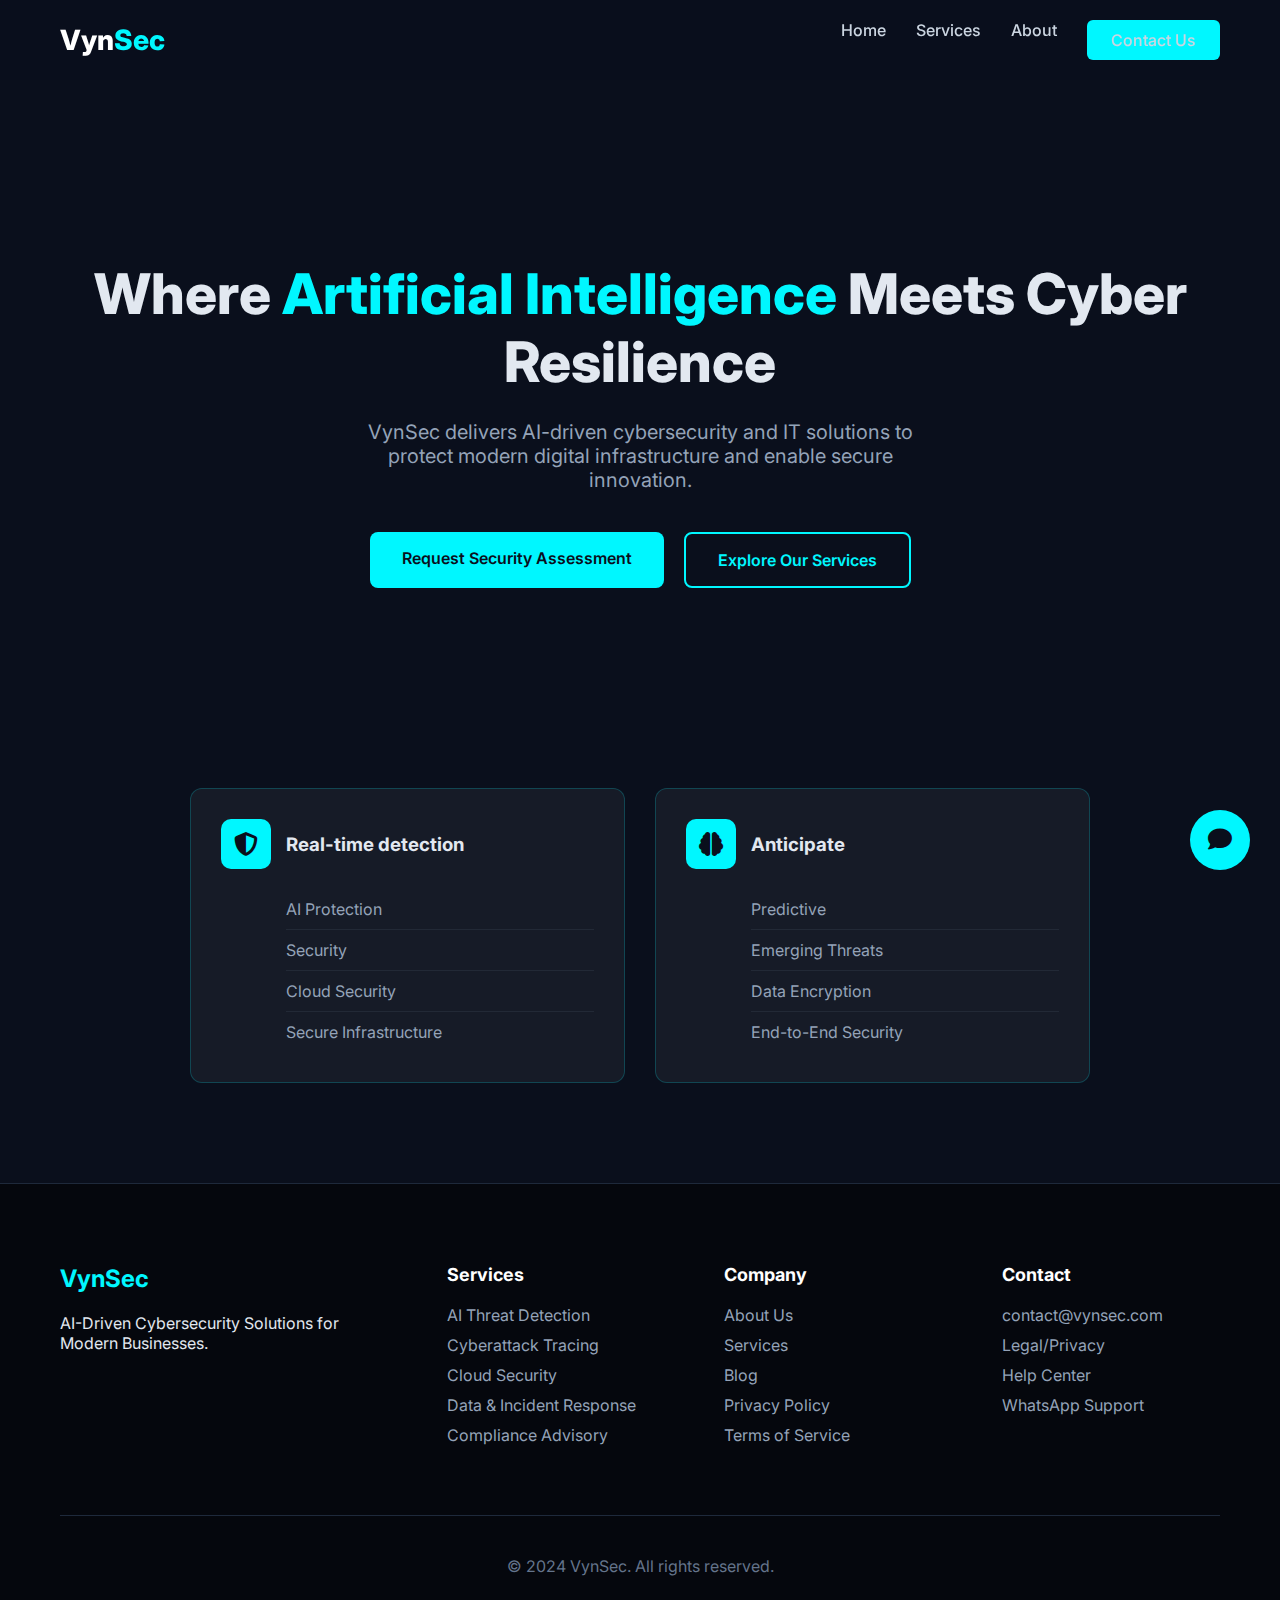
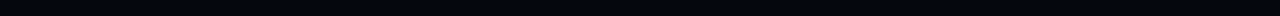
<file: index.html>
<!DOCTYPE html>
<html lang="en">
<head>
    <meta charset="UTF-8">
    <meta name="viewport" content="width=device-width, initial-scale=1.0">
    <title>VynSec | AI Cybersecurity</title>
    <link rel="stylesheet" href="https://cdnjs.cloudflare.com/ajax/libs/font-awesome/6.4.0/css/all.min.css">
    <link href="https://fonts.googleapis.com/css2?family=Inter:wght@400;500;600;700;800&display=swap" rel="stylesheet">
    <style>
        /* CSS STARTS HERE - PUT EVERYTHING IN THIS FILE */
        * { margin: 0; padding: 0; box-sizing: border-box; }
        body { font-family: 'Inter', sans-serif; background: #0a0f1c; color: #e2e8f0; }
        
        /* HEADER */
        .header { background: rgba(10, 15, 28, 0.95); padding: 20px 0; position: fixed; width: 100%; top: 0; }
        .container { max-width: 1200px; margin: 0 auto; padding: 0 20px; }
        .navbar { display: flex; justify-content: space-between; align-items: center; }
        .logo { font-size: 28px; font-weight: 800; color: white; text-decoration: none; }
        .logo span { color: #00f7ff; }
        .nav-links { display: flex; gap: 30px; }
        .nav-links a { color: #cbd5e1; text-decoration: none; font-weight: 500; }
        .nav-links a:hover { color: #00f7ff; }
        .btn-contact { background: #00f7ff; color: #0a0f1c; padding: 10px 24px; border-radius: 6px; font-weight: 600; }
        
        /* HERO */
        .hero { padding: 180px 0 100px; text-align: center; margin-top: 80px; }
        .hero h1 { font-size: 56px; font-weight: 800; margin-bottom: 24px; }
        .highlight { color: #00f7ff; }
        .hero p { font-size: 20px; color: #94a3b8; max-width: 600px; margin: 0 auto 40px; }
        .hero-buttons { display: flex; gap: 20px; justify-content: center; }
        .btn-primary { background: #00f7ff; color: #0a0f1c; padding: 16px 32px; border-radius: 8px; font-weight: 600; text-decoration: none; }
        .btn-secondary { border: 2px solid #00f7ff; color: #00f7ff; padding: 16px 32px; border-radius: 8px; font-weight: 600; text-decoration: none; }
        
        /* FEATURES */
        .features { padding: 100px 0; }
        .features-grid { display: grid; grid-template-columns: repeat(2, 1fr); gap: 30px; max-width: 900px; margin: 0 auto; }
        .feature-card { background: rgba(255,255,255,0.05); border: 1px solid rgba(0,247,255,0.2); border-radius: 12px; padding: 30px; }
        .feature-header { display: flex; align-items: center; gap: 15px; margin-bottom: 20px; }
        .feature-icon { width: 50px; height: 50px; background: #00f7ff; border-radius: 10px; display: flex; align-items: center; justify-content: center; }
        .feature-icon i { color: #0a0f1c; font-size: 24px; }
        .feature-list { list-style: none; padding-left: 65px; }
        .feature-list li { color: #94a3b8; padding: 10px 0; border-bottom: 1px solid rgba(148,163,184,0.1); }
        .feature-list li:last-child { border-bottom: none; }
        
        /* FOOTER */
        .footer { background: #05070d; padding: 80px 0 40px; border-top: 1px solid #1e293b; }
        .footer-grid { display: grid; grid-template-columns: 1.5fr repeat(3, 1fr); gap: 60px; margin-bottom: 60px; }
        .footer-column h3 { color: #00f7ff; font-size: 24px; margin-bottom: 20px; }
        .footer-column h4 { color: white; font-size: 18px; margin-bottom: 20px; }
        .footer-column ul { list-style: none; }
        .footer-column ul li { margin-bottom: 10px; }
        .footer-column ul li a { color: #94a3b8; text-decoration: none; }
        .footer-bottom { text-align: center; padding-top: 40px; border-top: 1px solid #1e293b; color: #64748b; }
        
        /* RESPONSIVE */
        @media (max-width: 768px) {
            .hero h1 { font-size: 36px; }
            .hero-buttons { flex-direction: column; align-items: center; }
            .features-grid { grid-template-columns: 1fr; }
            .footer-grid { grid-template-columns: 1fr; }
        }
    </style>
</head>
<body>
    <!-- HEADER -->
    <header class="header">
        <div class="container">
            <nav class="navbar">
                <a href="#" class="logo">Vyn<span>Sec</span></a>
                <div class="nav-links">
                    <a href="#" class="active">Home</a>
                    <a href="#">Services</a>
                    <a href="#">About</a>
                    <a href="#" class="btn-contact">Contact Us</a>
                </div>
            </nav>
        </div>
    </header>

    <!-- HERO -->
    <section class="hero">
        <div class="container">
            <h1>Where <span class="highlight">Artificial Intelligence</span> Meets Cyber Resilience</h1>
            <p>VynSec delivers AI-driven cybersecurity and IT solutions to protect modern digital infrastructure and enable secure innovation.</p>
            <div class="hero-buttons">
                <a href="#" class="btn-primary">Request Security Assessment</a>
                <a href="#" class="btn-secondary">Explore Our Services</a>
            </div>
        </div>
    </section>

    <!-- FEATURES -->
    <section class="features">
        <div class="container">
            <div class="features-grid">
                <div class="feature-card">
                    <div class="feature-header">
                        <div class="feature-icon">
                            <i class="fas fa-shield-alt"></i>
                        </div>
                        <h3>Real-time detection</h3>
                    </div>
                    <ul class="feature-list">
                        <li>AI Protection</li>
                        <li>Security</li>
                        <li>Cloud Security</li>
                        <li>Secure Infrastructure</li>
                    </ul>
                </div>
                <div class="feature-card">
                    <div class="feature-header">
                        <div class="feature-icon">
                            <i class="fas fa-brain"></i>
                        </div>
                        <h3>Anticipate</h3>
                    </div>
                    <ul class="feature-list">
                        <li>Predictive</li>
                        <li>Emerging Threats</li>
                        <li>Data Encryption</li>
                        <li>End-to-End Security</li>
                    </ul>
                </div>
            </div>
        </div>
    </section>

    <!-- FOOTER -->
    <footer class="footer">
        <div class="container">
            <div class="footer-grid">
                <div class="footer-column">
                    <h3>VynSec</h3>
                    <p>AI-Driven Cybersecurity Solutions for Modern Businesses.</p>
                </div>
                <div class="footer-column">
                    <h4>Services</h4>
                    <ul>
                        <li><a href="#">AI Threat Detection</a></li>
                        <li><a href="#">Cyberattack Tracing</a></li>
                        <li><a href="#">Cloud Security</a></li>
                        <li><a href="#">Data & Incident Response</a></li>
                        <li><a href="#">Compliance Advisory</a></li>
                    </ul>
                </div>
                <div class="footer-column">
                    <h4>Company</h4>
                    <ul>
                        <li><a href="#">About Us</a></li>
                        <li><a href="#">Services</a></li>
                        <li><a href="#">Blog</a></li>
                        <li><a href="#">Privacy Policy</a></li>
                        <li><a href="#">Terms of Service</a></li>
                    </ul>
                </div>
                <div class="footer-column">
                    <h4>Contact</h4>
                    <ul>
                        <li><a href="mailto:contact@vynsec.com">contact@vynsec.com</a></li>
                        <li><a href="#">Legal/Privacy</a></li>
                        <li><a href="#">Help Center</a></li>
                        <li><a href="#">WhatsApp Support</a></li>
                    </ul>
                </div>
            </div>
            <div class="footer-bottom">
                © 2024 VynSec. All rights reserved.
            </div>
        </div>
    </footer>

    <!-- SIMPLE BOT -->
    <button id="chatToggle" style="position:fixed;bottom:30px;right:30px;width:60px;height:60px;background:#00f7ff;border:none;border-radius:50%;color:#0a0f1c;font-size:24px;cursor:pointer;">
        <i class="fas fa-comment"></i>
    </button>

    <script>
        // Simple bot toggle
        document.getElementById('chatToggle').addEventListener('click', function() {
            alert("Chat bot would open here. This is a working website now!");
        });
    </script>
</body>
</html>
</file>
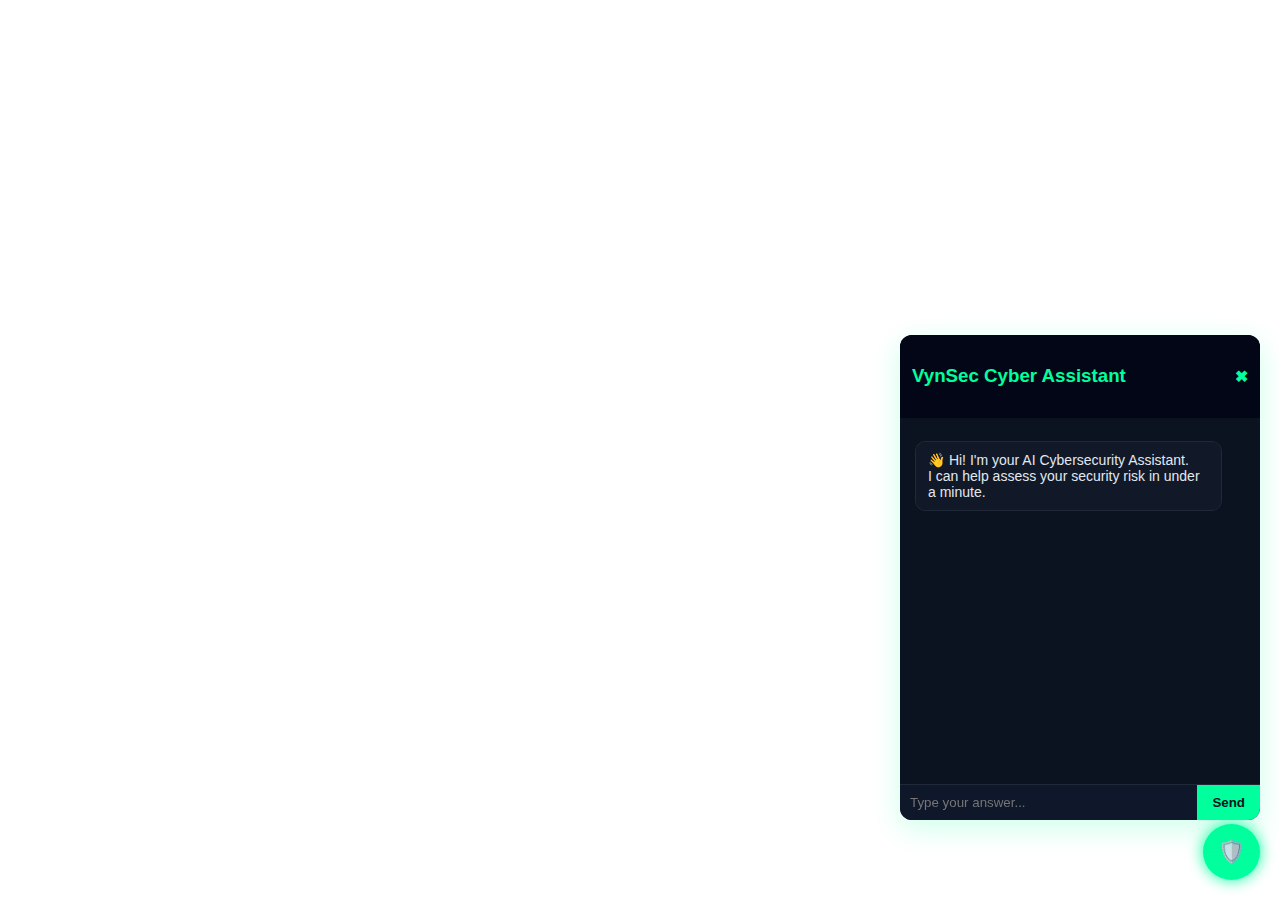
<file: vynsec-bot/index.html>
<!DOCTYPE html>
<html lang="en">
<head>
  <meta charset="UTF-8" />
  <meta name="viewport" content="width=device-width, initial-scale=1.0"/>
  <title>VynSec Cyber Assistant</title>
  <link rel="stylesheet" href="vynsec-bot.css" />
</head>
<body>

<!-- Floating Chat Button -->
<div id="vynsec-chat-toggle" title="Chat with VynSec">🛡️</div>

<!-- Chat Window -->
<div id="vynsec-chat-widget" class="hidden">
  <div class="chat-header">
    <h3>VynSec Cyber Assistant</h3>
    <span id="close-chat" title="Close">✖</span>
  </div>

  <div id="chatBox" class="chat-box">
    <div class="message bot">
      👋 Hi! I'm your AI Cybersecurity Assistant.<br>
      I can help assess your security risk in under a minute.
    </div>
  </div>

  <!-- Dynamic Quick Reply Buttons -->
  <div id="quickReplies" class="quick-replies"></div>

  <!-- User Input -->
  <div class="chat-input">
    <input 
      type="text" 
      id="userInput" 
      placeholder="Type your answer..." 
      autocomplete="off"
    />
    <button id="sendBtn">Send</button>
  </div>
</div>

<script src="vynsec-bot.js"></script>

<!-- Enable ENTER key to send -->
<script>
  document.getElementById("userInput").addEventListener("keypress", function(e) {
    if (e.key === "Enter") {
      e.preventDefault();
      document.getElementById("sendBtn").click();
    }
  });

  document.getElementById("sendBtn").addEventListener("click", sendMessage);
</script>

</body>
</html>
</file>
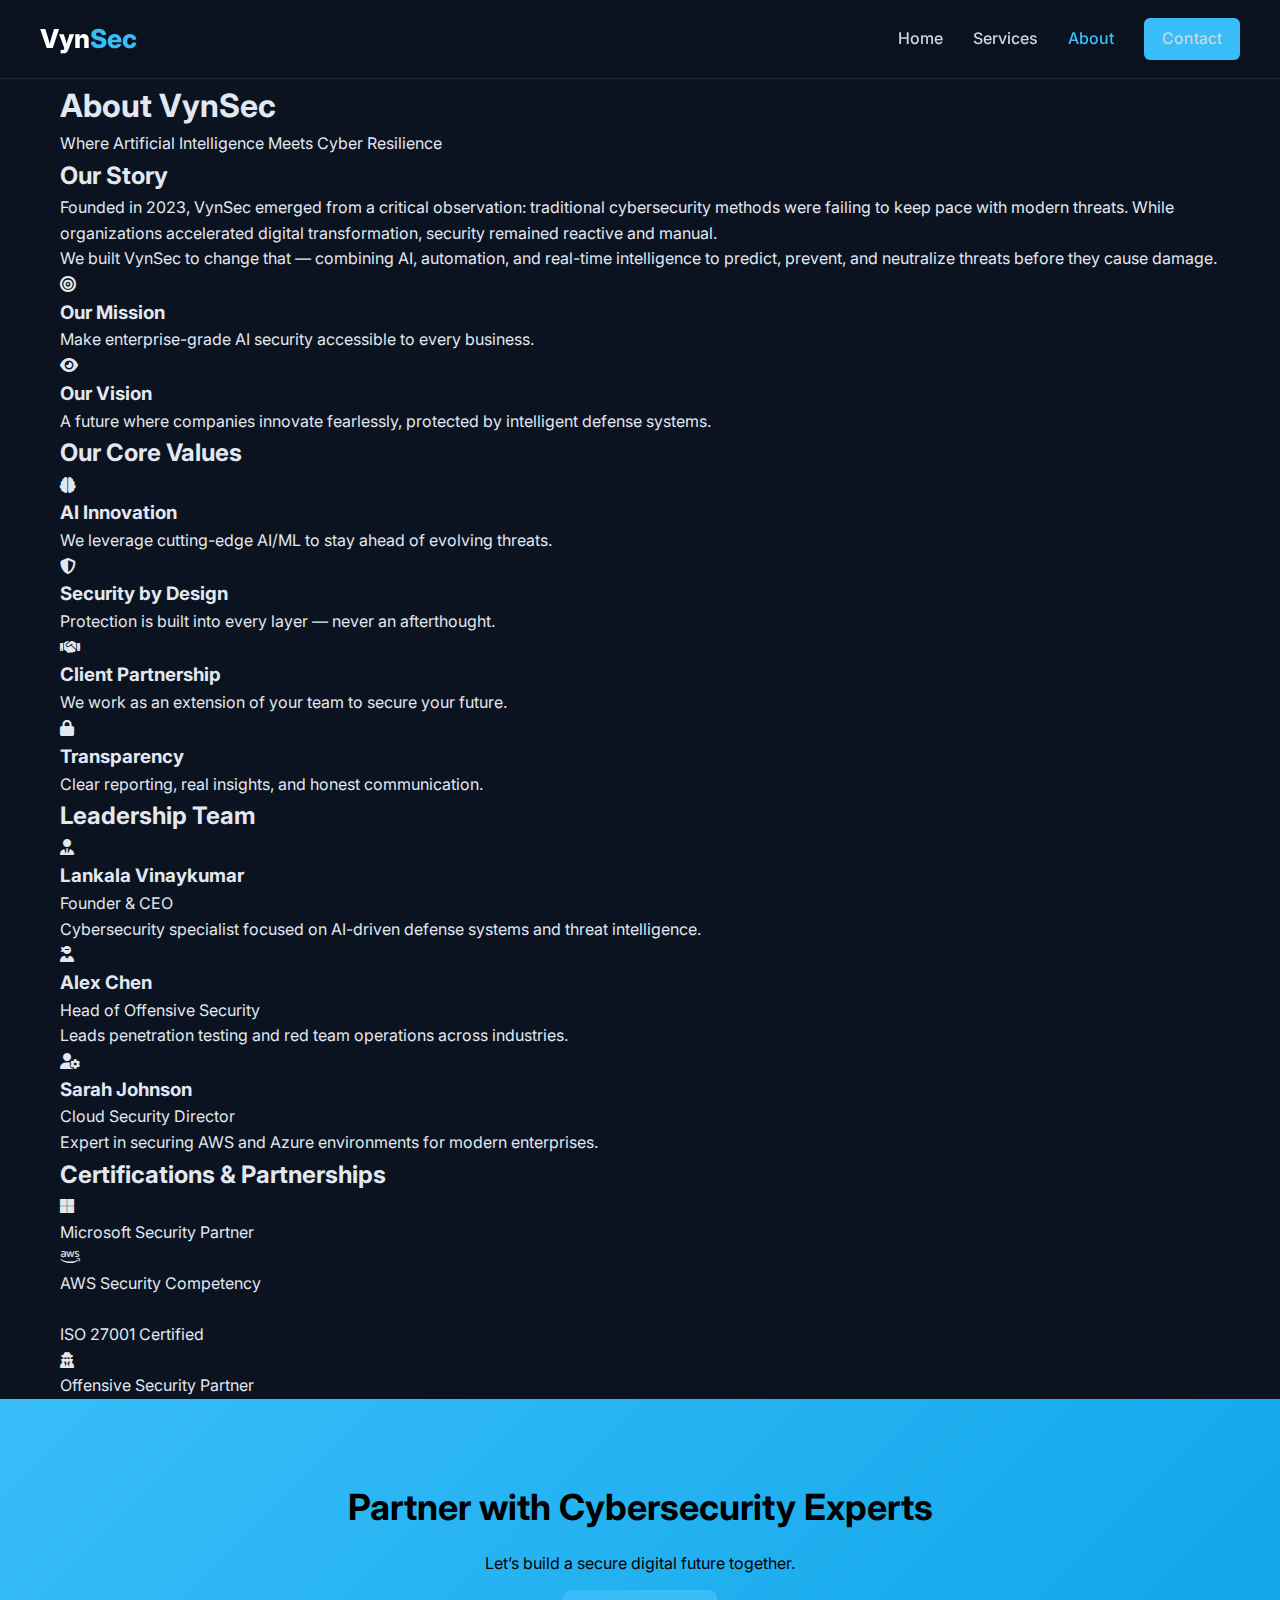
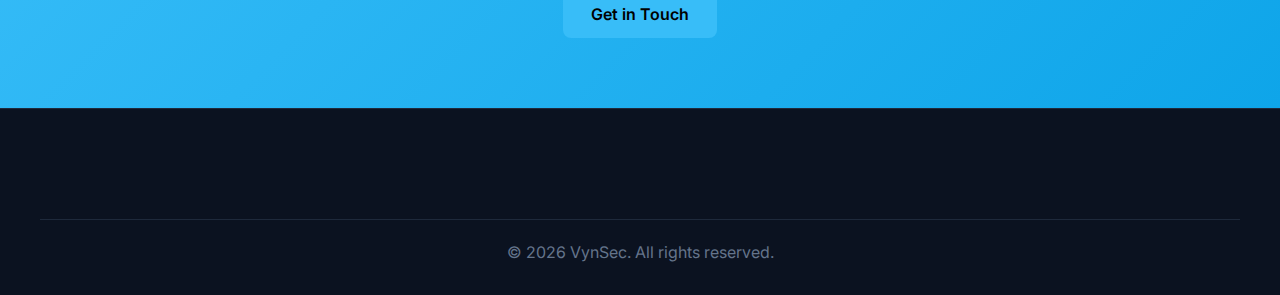
<file: about.html>
<!DOCTYPE html>
<html lang="en">
<head>
  <meta charset="UTF-8" />
  <meta name="viewport" content="width=device-width, initial-scale=1.0"/>
  <meta name="description" content="Learn about VynSec IT - AI-driven cybersecurity solutions">
  <title>About VynSec | AI Cybersecurity Experts</title>

  <link rel="stylesheet" href="css/style.css" />
  <link rel="stylesheet" href="https://cdnjs.cloudflare.com/ajax/libs/font-awesome/6.4.0/css/all.min.css">
  <link href="https://fonts.googleapis.com/css2?family=Inter:wght@300;400;500;600;700;800&display=swap" rel="stylesheet">
</head>

<body>

<!-- ===== HEADER (MATCHES INDEX) ===== -->
<header class="header">
  <div class="container nav-container">
    <a href="index.html" class="logo">Vyn<span>Sec</span></a>

    <button class="menu-toggle" id="menuToggle">
      <i class="fas fa-bars"></i>
    </button>

    <nav class="nav-links" id="navLinks">
      <a href="index.html">Home</a>
      <a href="services.html">Services</a>
      <a href="about.html" class="active">About</a>
      <a href="contact.html" class="btn-contact">Contact</a>
    </nav>
  </div>
</header>

<!-- ===== PAGE HEADER ===== -->
<section class="page-header">
  <div class="container">
    <h1>About VynSec</h1>
    <p>Where Artificial Intelligence Meets Cyber Resilience</p>
  </div>
</section>

<!-- ===== STORY SECTION ===== -->
<section class="about-story">
  <div class="container story-content">
    <h2>Our Story</h2>
    <p>
      Founded in 2023, VynSec emerged from a critical observation: traditional cybersecurity methods were failing to keep pace with modern threats. While organizations accelerated digital transformation, security remained reactive and manual.
    </p>
    <p>
      We built VynSec to change that — combining AI, automation, and real-time intelligence to predict, prevent, and neutralize threats before they cause damage.
    </p>

    <div class="mission-vision">
      <div class="mv-card">
        <i class="fas fa-bullseye"></i>
        <h3>Our Mission</h3>
        <p>Make enterprise-grade AI security accessible to every business.</p>
      </div>

      <div class="mv-card">
        <i class="fas fa-eye"></i>
        <h3>Our Vision</h3>
        <p>A future where companies innovate fearlessly, protected by intelligent defense systems.</p>
      </div>
    </div>
  </div>
</section>

<!-- ===== VALUES ===== -->
<section class="values">
  <div class="container">
    <h2>Our Core Values</h2>

    <div class="values-grid">
      <div class="value-card">
        <div class="value-icon"><i class="fas fa-brain"></i></div>
        <h3>AI Innovation</h3>
        <p>We leverage cutting-edge AI/ML to stay ahead of evolving threats.</p>
      </div>

      <div class="value-card">
        <div class="value-icon"><i class="fas fa-shield-alt"></i></div>
        <h3>Security by Design</h3>
        <p>Protection is built into every layer — never an afterthought.</p>
      </div>

      <div class="value-card">
        <div class="value-icon"><i class="fas fa-handshake"></i></div>
        <h3>Client Partnership</h3>
        <p>We work as an extension of your team to secure your future.</p>
      </div>

      <div class="value-card">
        <div class="value-icon"><i class="fas fa-lock"></i></div>
        <h3>Transparency</h3>
        <p>Clear reporting, real insights, and honest communication.</p>
      </div>
    </div>
  </div>
</section>

<!-- ===== TEAM ===== -->
<section class="team">
  <div class="container">
    <h2>Leadership Team</h2>

    <div class="team-grid">
      <div class="team-member">
        <div class="member-image"><i class="fas fa-user-tie"></i></div>
        <h3>Lankala Vinaykumar</h3>
        <p class="role">Founder & CEO</p>
        <p>Cybersecurity specialist focused on AI-driven defense systems and threat intelligence.</p>
      </div>

      <div class="team-member">
        <div class="member-image"><i class="fas fa-user-ninja"></i></div>
        <h3>Alex Chen</h3>
        <p class="role">Head of Offensive Security</p>
        <p>Leads penetration testing and red team operations across industries.</p>
      </div>

      <div class="team-member">
        <div class="member-image"><i class="fas fa-user-cog"></i></div>
        <h3>Sarah Johnson</h3>
        <p class="role">Cloud Security Director</p>
        <p>Expert in securing AWS and Azure environments for modern enterprises.</p>
      </div>
    </div>
  </div>
</section>

<!-- ===== CERTIFICATIONS ===== -->
<section class="certifications">
  <div class="container">
    <h2>Certifications & Partnerships</h2>

    <div class="certs-grid">
      <div class="cert-badge"><i class="fab fa-microsoft"></i><p>Microsoft Security Partner</p></div>
      <div class="cert-badge"><i class="fab fa-aws"></i><p>AWS Security Competency</p></div>
      <div class="cert-badge"><i class="fas fa-shield-check"></i><p>ISO 27001 Certified</p></div>
      <div class="cert-badge"><i class="fas fa-user-secret"></i><p>Offensive Security Partner</p></div>
    </div>
  </div>
</section>

<!-- ===== CTA ===== -->
<section class="cta-banner">
  <div class="container">
    <h2>Partner with Cybersecurity Experts</h2>
    <p>Let’s build a secure digital future together.</p>
    <a href="contact.html" class="btn-primary">Get in Touch</a>
  </div>
</section>

<!-- ===== FOOTER ===== -->
<footer class="footer">
  <div class="container footer-bottom">
    <p>© 2026 VynSec. All rights reserved.</p>
  </div>
</footer>

<script src="js/script.js"></script>
</body>
</html>
</file>
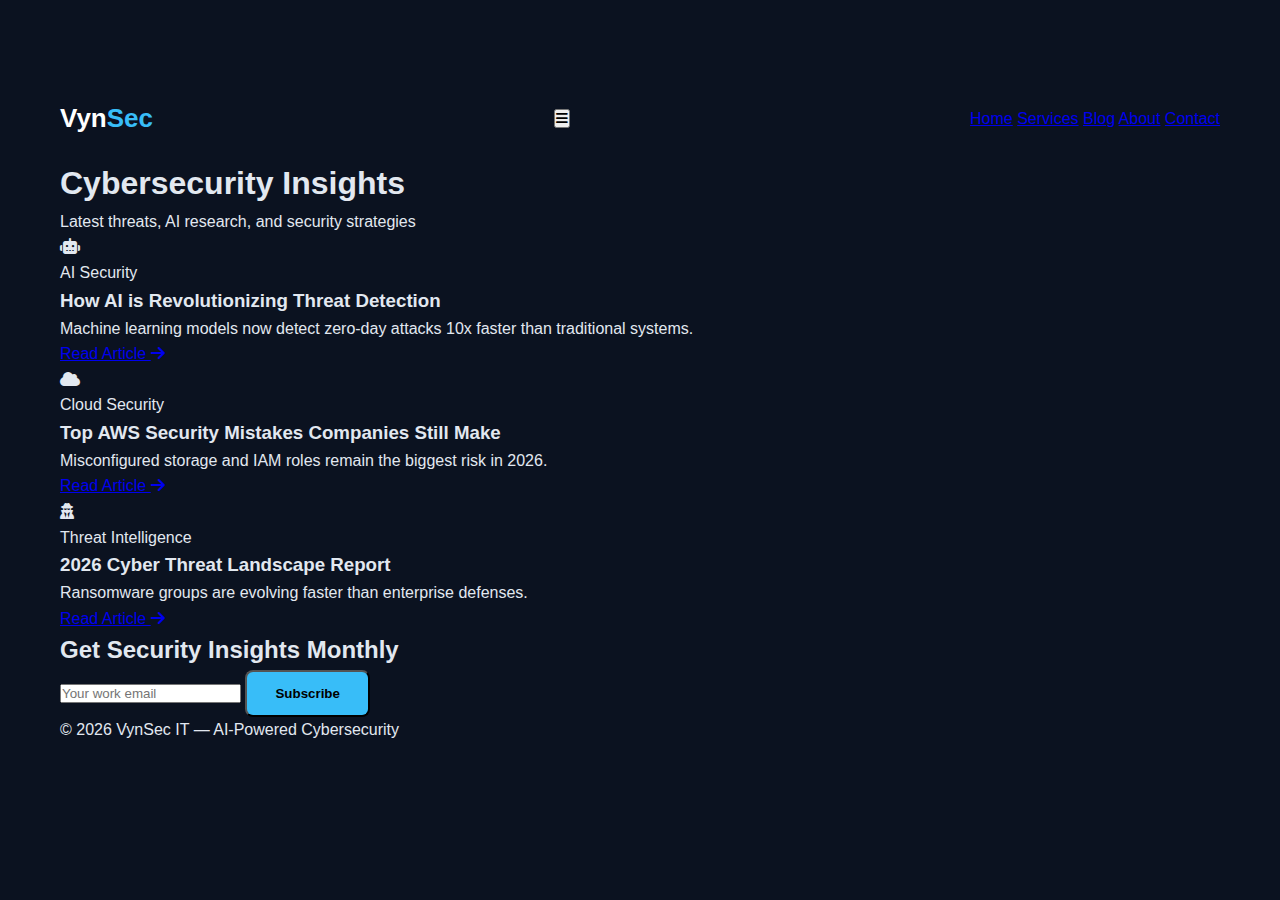
<file: blog.html>
<!DOCTYPE html>
<html lang="en">
<head>
  <meta charset="UTF-8" />
  <meta name="viewport" content="width=device-width, initial-scale=1.0"/>
  <meta name="description" content="Cybersecurity Insights & AI Security Blog">
  <title>Cybersecurity Blog | VynSec IT Insights</title>

  <link rel="stylesheet" href="css/style.css" />
  <link rel="stylesheet" href="https://cdnjs.cloudflare.com/ajax/libs/font-awesome/6.4.0/css/all.min.css">
</head>
<body>

<header class="navbar">
  <div class="container">
    <div class="nav-container">
      <a href="index.html" class="logo">Vyn<span>Sec</span></a>
      <button class="mobile-menu-btn"><i class="fas fa-bars"></i></button>
      <nav class="nav-menu">
        <a href="index.html">Home</a>
        <a href="services.html">Services</a>
        <a href="blog.html" class="active">Blog</a>
        <a href="about.html">About</a>
        <a href="contact.html" class="btn-nav">Contact</a>
      </nav>
    </div>
  </div>
</header>

<section class="page-header">
  <div class="container">
    <h1>Cybersecurity Insights</h1>
    <p>Latest threats, AI research, and security strategies</p>
  </div>
</section>

<section class="blog-posts">
  <div class="container">
    <div class="posts-grid">

      <article class="post-card featured">
        <div class="post-image"><i class="fas fa-robot"></i></div>
        <div class="post-content">
          <span class="post-category">AI Security</span>
          <h3>How AI is Revolutionizing Threat Detection</h3>
          <p>Machine learning models now detect zero-day attacks 10x faster than traditional systems.</p>
          <a href="#" class="read-more">Read Article <i class="fas fa-arrow-right"></i></a>
        </div>
      </article>

      <article class="post-card">
        <div class="post-image"><i class="fas fa-cloud"></i></div>
        <div class="post-content">
          <span class="post-category">Cloud Security</span>
          <h3>Top AWS Security Mistakes Companies Still Make</h3>
          <p>Misconfigured storage and IAM roles remain the biggest risk in 2026.</p>
          <a href="#" class="read-more">Read Article <i class="fas fa-arrow-right"></i></a>
        </div>
      </article>

      <article class="post-card">
        <div class="post-image"><i class="fas fa-user-secret"></i></div>
        <div class="post-content">
          <span class="post-category">Threat Intelligence</span>
          <h3>2026 Cyber Threat Landscape Report</h3>
          <p>Ransomware groups are evolving faster than enterprise defenses.</p>
          <a href="#" class="read-more">Read Article <i class="fas fa-arrow-right"></i></a>
        </div>
      </article>

    </div>
  </div>
</section>

<section class="newsletter-section">
  <div class="container">
    <div class="newsletter-box">
      <h2>Get Security Insights Monthly</h2>
      <form class="newsletter-form" netlify>
        <input type="hidden" name="form-name" value="newsletter">
        <input type="email" name="email" placeholder="Your work email" required>
        <button type="submit" class="btn-primary">Subscribe</button>
      </form>
    </div>
  </div>
</section>

<footer>
  <div class="container footer-grid">
    <p>© 2026 VynSec IT — AI-Powered Cybersecurity</p>
  </div>
</footer>

<script src="js/script.js"></script>
</body>
</html>
</file>
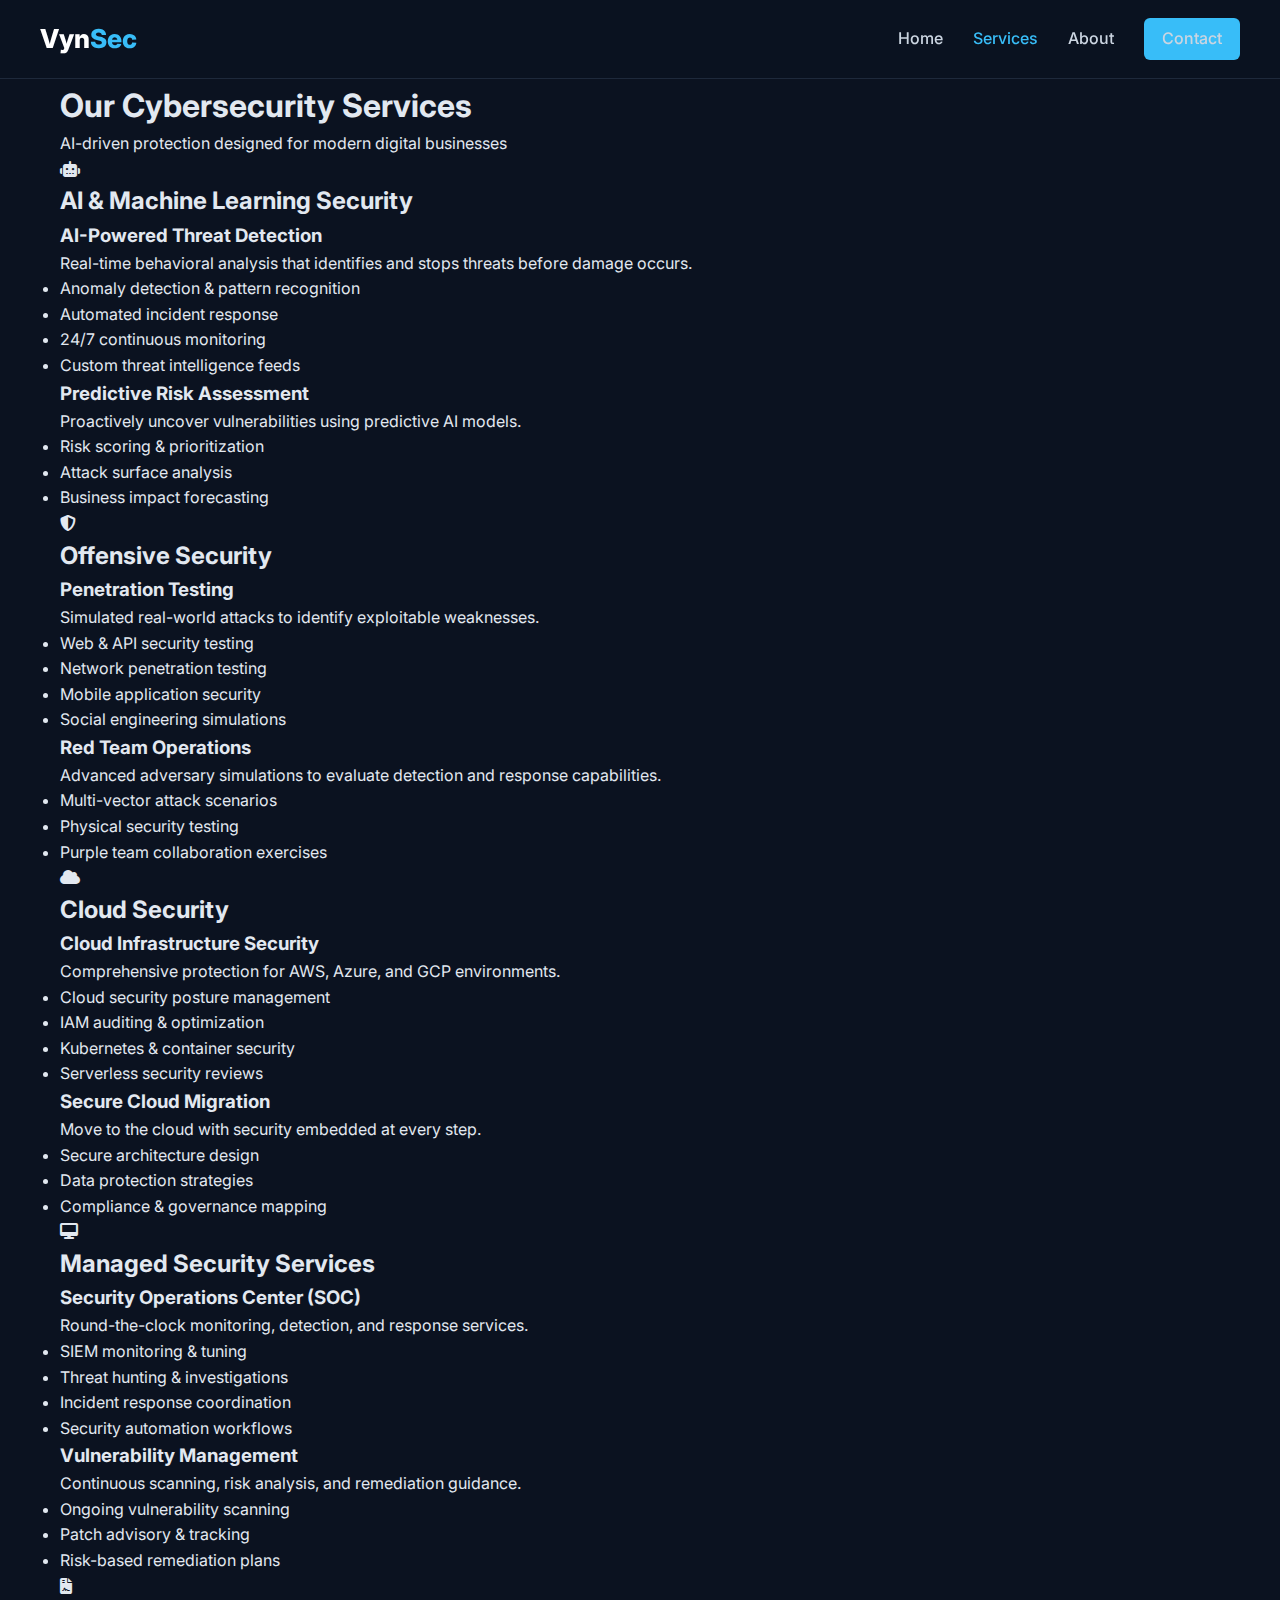
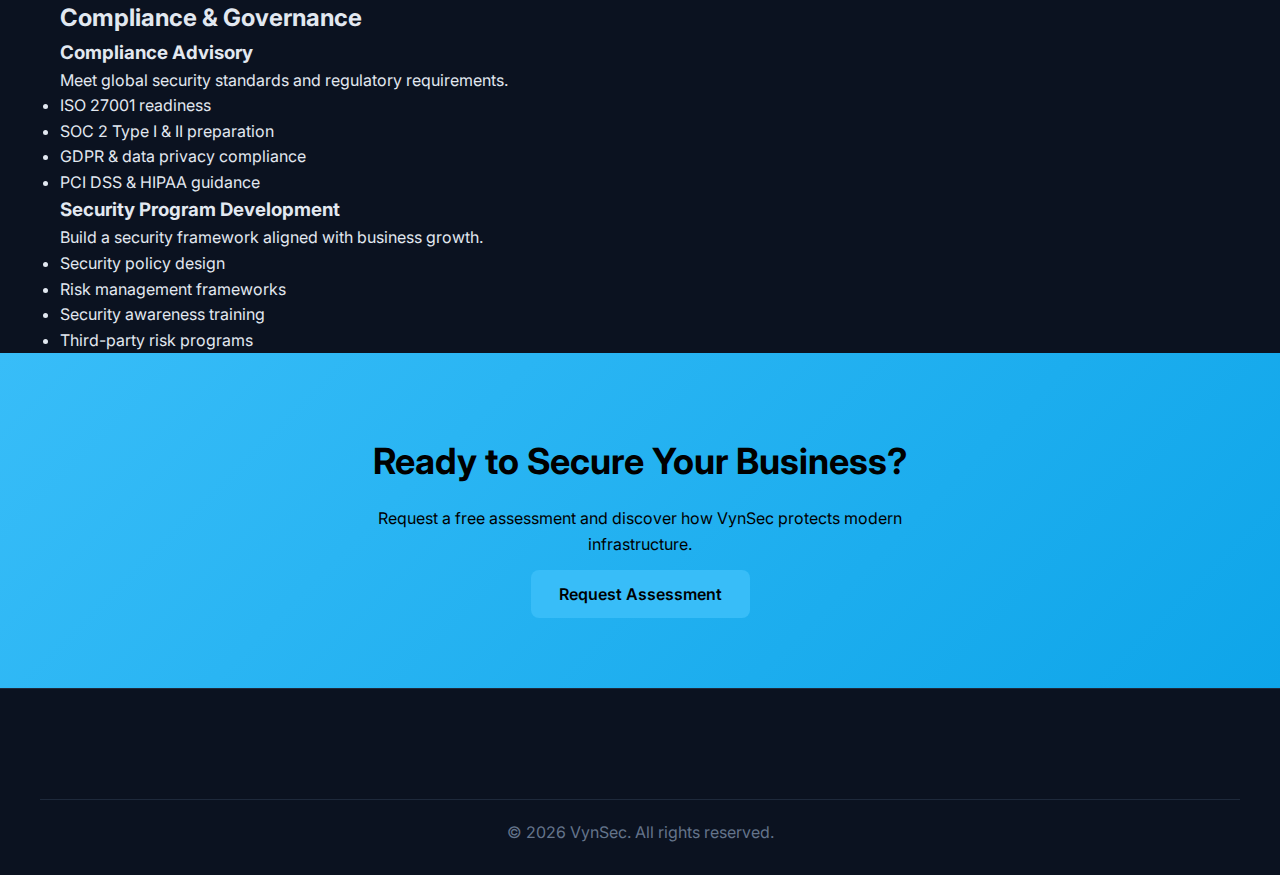
<file: careers.html>
<!DOCTYPE html>
<html lang="en">
<head>
  <meta charset="UTF-8" />
  <meta name="viewport" content="width=device-width, initial-scale=1.0"/>
  <meta name="description" content="AI-driven cybersecurity services from VynSec">
  <title>Cybersecurity Services | VynSec</title>

  <link rel="stylesheet" href="css/style.css" />
  <link rel="stylesheet" href="https://cdnjs.cloudflare.com/ajax/libs/font-awesome/6.4.0/css/all.min.css">
  <link href="https://fonts.googleapis.com/css2?family=Inter:wght@300;400;500;600;700;800&display=swap" rel="stylesheet">
</head>

<body>

<!-- ===== HEADER (MATCHES OTHER PAGES) ===== -->
<header class="header">
  <div class="container nav-container">
    <a href="index.html" class="logo">Vyn<span>Sec</span></a>

    <button class="menu-toggle" id="menuToggle">
      <i class="fas fa-bars"></i>
    </button>

    <nav class="nav-links" id="navLinks">
      <a href="index.html">Home</a>
      <a href="services.html" class="active">Services</a>
      <a href="about.html">About</a>
      <a href="contact.html" class="btn-contact">Contact</a>
    </nav>
  </div>
</header>

<!-- ===== PAGE HEADER ===== -->
<section class="page-header">
  <div class="container">
    <h1>Our Cybersecurity Services</h1>
    <p>AI-driven protection designed for modern digital businesses</p>
  </div>
</section>

<!-- ===== SERVICES DETAIL ===== -->
<section class="services-detail">
  <div class="container">

    <!-- AI SECURITY -->
    <div class="service-category">
      <div class="category-header">
        <i class="fas fa-robot"></i>
        <h2>AI & Machine Learning Security</h2>
      </div>

      <div class="service-list">
        <div class="service-item">
          <h3>AI-Powered Threat Detection</h3>
          <p>Real-time behavioral analysis that identifies and stops threats before damage occurs.</p>
          <ul>
            <li>Anomaly detection & pattern recognition</li>
            <li>Automated incident response</li>
            <li>24/7 continuous monitoring</li>
            <li>Custom threat intelligence feeds</li>
          </ul>
        </div>

        <div class="service-item">
          <h3>Predictive Risk Assessment</h3>
          <p>Proactively uncover vulnerabilities using predictive AI models.</p>
          <ul>
            <li>Risk scoring & prioritization</li>
            <li>Attack surface analysis</li>
            <li>Business impact forecasting</li>
          </ul>
        </div>
      </div>
    </div>

    <!-- OFFENSIVE SECURITY -->
    <div class="service-category">
      <div class="category-header">
        <i class="fas fa-shield-alt"></i>
        <h2>Offensive Security</h2>
      </div>

      <div class="service-list">
        <div class="service-item">
          <h3>Penetration Testing</h3>
          <p>Simulated real-world attacks to identify exploitable weaknesses.</p>
          <ul>
            <li>Web & API security testing</li>
            <li>Network penetration testing</li>
            <li>Mobile application security</li>
            <li>Social engineering simulations</li>
          </ul>
        </div>

        <div class="service-item">
          <h3>Red Team Operations</h3>
          <p>Advanced adversary simulations to evaluate detection and response capabilities.</p>
          <ul>
            <li>Multi-vector attack scenarios</li>
            <li>Physical security testing</li>
            <li>Purple team collaboration exercises</li>
          </ul>
        </div>
      </div>
    </div>

    <!-- CLOUD SECURITY -->
    <div class="service-category">
      <div class="category-header">
        <i class="fas fa-cloud"></i>
        <h2>Cloud Security</h2>
      </div>

      <div class="service-list">
        <div class="service-item">
          <h3>Cloud Infrastructure Security</h3>
          <p>Comprehensive protection for AWS, Azure, and GCP environments.</p>
          <ul>
            <li>Cloud security posture management</li>
            <li>IAM auditing & optimization</li>
            <li>Kubernetes & container security</li>
            <li>Serverless security reviews</li>
          </ul>
        </div>

        <div class="service-item">
          <h3>Secure Cloud Migration</h3>
          <p>Move to the cloud with security embedded at every step.</p>
          <ul>
            <li>Secure architecture design</li>
            <li>Data protection strategies</li>
            <li>Compliance & governance mapping</li>
          </ul>
        </div>
      </div>
    </div>

    <!-- MANAGED SECURITY -->
    <div class="service-category">
      <div class="category-header">
        <i class="fas fa-desktop"></i>
        <h2>Managed Security Services</h2>
      </div>

      <div class="service-list">
        <div class="service-item">
          <h3>Security Operations Center (SOC)</h3>
          <p>Round-the-clock monitoring, detection, and response services.</p>
          <ul>
            <li>SIEM monitoring & tuning</li>
            <li>Threat hunting & investigations</li>
            <li>Incident response coordination</li>
            <li>Security automation workflows</li>
          </ul>
        </div>

        <div class="service-item">
          <h3>Vulnerability Management</h3>
          <p>Continuous scanning, risk analysis, and remediation guidance.</p>
          <ul>
            <li>Ongoing vulnerability scanning</li>
            <li>Patch advisory & tracking</li>
            <li>Risk-based remediation plans</li>
          </ul>
        </div>
      </div>
    </div>

    <!-- COMPLIANCE -->
    <div class="service-category">
      <div class="category-header">
        <i class="fas fa-file-contract"></i>
        <h2>Compliance & Governance</h2>
      </div>

      <div class="service-list">
        <div class="service-item">
          <h3>Compliance Advisory</h3>
          <p>Meet global security standards and regulatory requirements.</p>
          <ul>
            <li>ISO 27001 readiness</li>
            <li>SOC 2 Type I & II preparation</li>
            <li>GDPR & data privacy compliance</li>
            <li>PCI DSS & HIPAA guidance</li>
          </ul>
        </div>

        <div class="service-item">
          <h3>Security Program Development</h3>
          <p>Build a security framework aligned with business growth.</p>
          <ul>
            <li>Security policy design</li>
            <li>Risk management frameworks</li>
            <li>Security awareness training</li>
            <li>Third-party risk programs</li>
          </ul>
        </div>
      </div>
    </div>

  </div>
</section>

<!-- ===== CTA ===== -->
<section class="cta-banner">
  <div class="container">
    <h2>Ready to Secure Your Business?</h2>
    <p>Request a free assessment and discover how VynSec protects modern infrastructure.</p>
    <a href="contact.html" class="btn-primary">Request Assessment</a>
  </div>
</section>

<!-- ===== FOOTER ===== -->
<footer class="footer">
  <div class="container footer-bottom">
    <p>© 2026 VynSec. All rights reserved.</p>
  </div>
</footer>

<script src="js/script.js"></script>
</body>
</html>
</file>
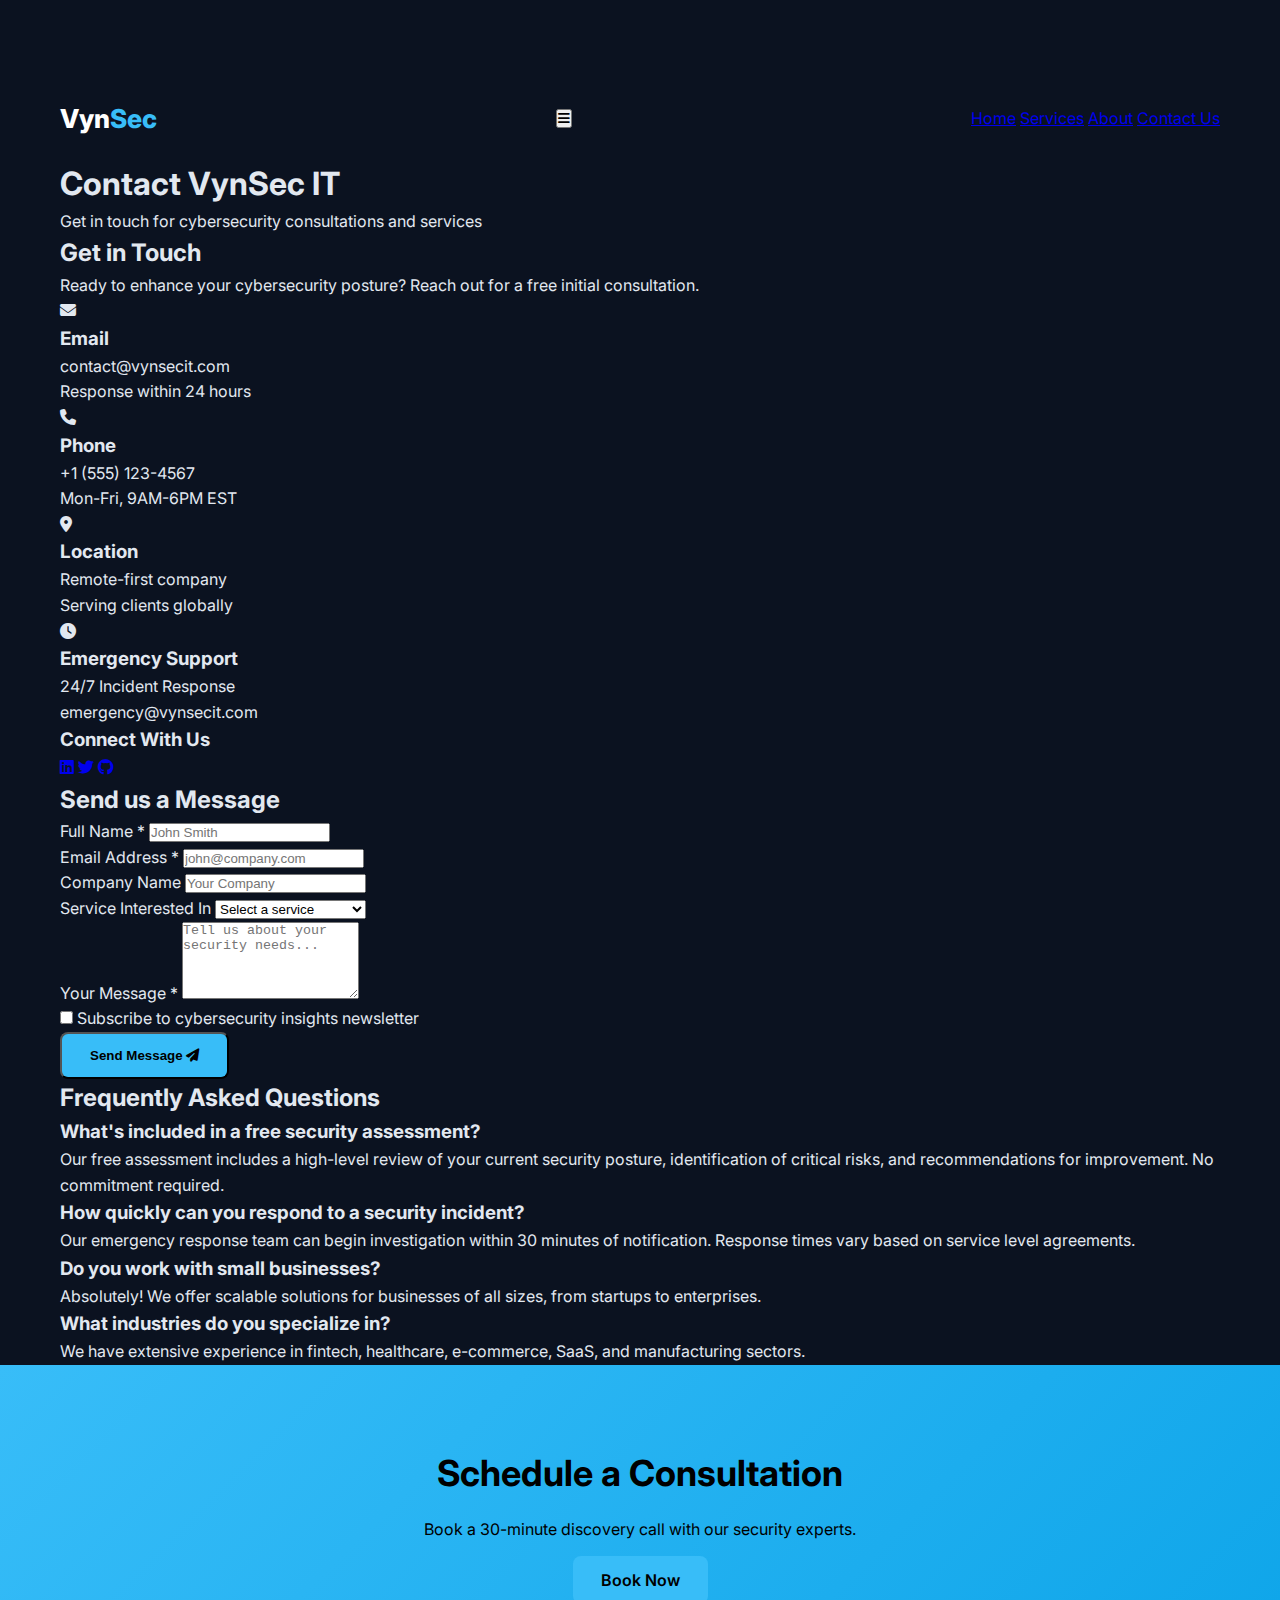
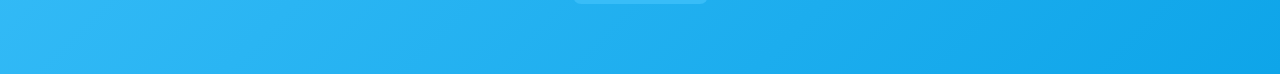
<file: contact.html>
<!DOCTYPE html>
<html lang="en">
<head>
  <meta charset="UTF-8" />
  <meta name="viewport" content="width=device-width, initial-scale=1.0"/>
  <meta name="description" content="Contact VynSec IT for cybersecurity solutions">
  <title>Contact Us | VynSec IT Cybersecurity</title>
  <link rel="stylesheet" href="css/style.css" />
  <link rel="stylesheet" href="https://cdnjs.cloudflare.com/ajax/libs/font-awesome/6.4.0/css/all.min.css">
  <link href="https://fonts.googleapis.com/css2?family=Inter:wght@300;400;500;600;700;800&family=Poppins:wght@400;500;600;700&display=swap" rel="stylesheet">
</head>
<body>

<header class="navbar">
  <div class="container">
    <div class="nav-container">
      <a href="index.html" class="logo">Vyn<span>Sec</span></a>
      <button class="mobile-menu-btn" aria-label="Toggle menu">
        <i class="fas fa-bars"></i>
      </button>
      <nav class="nav-menu">
        <a href="index.html">Home</a>
        <a href="services.html">Services</a>
        <a href="about.html">About</a>
        <a href="contact.html" class="active btn-nav">Contact Us</a>
      </nav>
    </div>
  </div>
</header>

<section class="page-header">
  <div class="container">
    <h1>Contact VynSec IT</h1>
    <p>Get in touch for cybersecurity consultations and services</p>
  </div>
</section>

<section class="contact-section">
  <div class="container">
    <div class="contact-grid">
      <div class="contact-info">
        <h2>Get in Touch</h2>
        <p>Ready to enhance your cybersecurity posture? Reach out for a free initial consultation.</p>
        
        <div class="contact-methods">
          <div class="contact-item">
            <div class="contact-icon">
              <i class="fas fa-envelope"></i>
            </div>
            <div class="contact-details">
              <h3>Email</h3>
              <p>contact@vynsecit.com</p>
              <p>Response within 24 hours</p>
            </div>
          </div>
          
          <div class="contact-item">
            <div class="contact-icon">
              <i class="fas fa-phone"></i>
            </div>
            <div class="contact-details">
              <h3>Phone</h3>
              <p>+1 (555) 123-4567</p>
              <p>Mon-Fri, 9AM-6PM EST</p>
            </div>
          </div>
          
          <div class="contact-item">
            <div class="contact-icon">
              <i class="fas fa-map-marker-alt"></i>
            </div>
            <div class="contact-details">
              <h3>Location</h3>
              <p>Remote-first company</p>
              <p>Serving clients globally</p>
            </div>
          </div>
          
          <div class="contact-item">
            <div class="contact-icon">
              <i class="fas fa-clock"></i>
            </div>
            <div class="contact-details">
              <h3>Emergency Support</h3>
              <p>24/7 Incident Response</p>
              <p>emergency@vynsecit.com</p>
            </div>
          </div>
        </div>
        
        <div class="social-contact">
          <h3>Connect With Us</h3>
          <div class="social-links">
            <a href="#" aria-label="LinkedIn"><i class="fab fa-linkedin"></i></a>
            <a href="#" aria-label="Twitter"><i class="fab fa-twitter"></i></a>
            <a href="#" aria-label="GitHub"><i class="fab fa-github"></i></a>
          </div>
        </div>
      </div>
      
      <div class="contact-form-container">
        <h2>Send us a Message</h2>
        <form class="contact-form" netlify>
          <input type="hidden" name="form-name" value="contact">
          
          <div class="form-group">
            <label for="name">Full Name *</label>
            <input type="text" id="name" name="name" required placeholder="John Smith">
          </div>
          
          <div class="form-group">
            <label for="email">Email Address *</label>
            <input type="email" id="email" name="email" required placeholder="john@company.com">
          </div>
          
          <div class="form-group">
            <label for="company">Company Name</label>
            <input type="text" id="company" name="company" placeholder="Your Company">
          </div>
          
          <div class="form-group">
            <label for="service">Service Interested In</label>
            <select id="service" name="service">
              <option value="">Select a service</option>
              <option value="threat-detection">AI Threat Detection</option>
              <option value="pentesting">Penetration Testing</option>
              <option value="cloud-security">Cloud Security</option>
              <option value="soc">SOC Services</option>
              <option value="compliance">Compliance Advisory</option>
              <option value="other">Other/General Inquiry</option>
            </select>
          </div>
          
          <div class="form-group">
            <label for="message">Your Message *</label>
            <textarea id="message" name="message" rows="5" required placeholder="Tell us about your security needs..."></textarea>
          </div>
          
          <div class="form-group">
            <div class="checkbox-group">
              <input type="checkbox" id="newsletter" name="newsletter">
              <label for="newsletter">Subscribe to cybersecurity insights newsletter</label>
            </div>
          </div>
          
          <button type="submit" class="btn-primary">
            <span>Send Message</span>
            <i class="fas fa-paper-plane"></i>
          </button>
        </form>
      </div>
    </div>
  </div>
</section>

<section class="faq-section">
  <div class="container">
    <h2>Frequently Asked Questions</h2>
    <div class="faq-grid">
      <div class="faq-item">
        <h3>What's included in a free security assessment?</h3>
        <p>Our free assessment includes a high-level review of your current security posture, identification of critical risks, and recommendations for improvement. No commitment required.</p>
      </div>
      
      <div class="faq-item">
        <h3>How quickly can you respond to a security incident?</h3>
        <p>Our emergency response team can begin investigation within 30 minutes of notification. Response times vary based on service level agreements.</p>
      </div>
      
      <div class="faq-item">
        <h3>Do you work with small businesses?</h3>
        <p>Absolutely! We offer scalable solutions for businesses of all sizes, from startups to enterprises.</p>
      </div>
      
      <div class="faq-item">
        <h3>What industries do you specialize in?</h3>
        <p>We have extensive experience in fintech, healthcare, e-commerce, SaaS, and manufacturing sectors.</p>
      </div>
    </div>
  </div>
</section>

<section class="cta-banner">
  <div class="container">
    <h2>Schedule a Consultation</h2>
    <p>Book a 30-minute discovery call with our security experts.</p>
    <a href="#" class="btn-primary">Book Now</a>
  </div>
</section>

<footer>
  <!-- Copy footer from index.html -->
</footer>

<script src="js/script.js"></script>
</body>
</html>
</file>
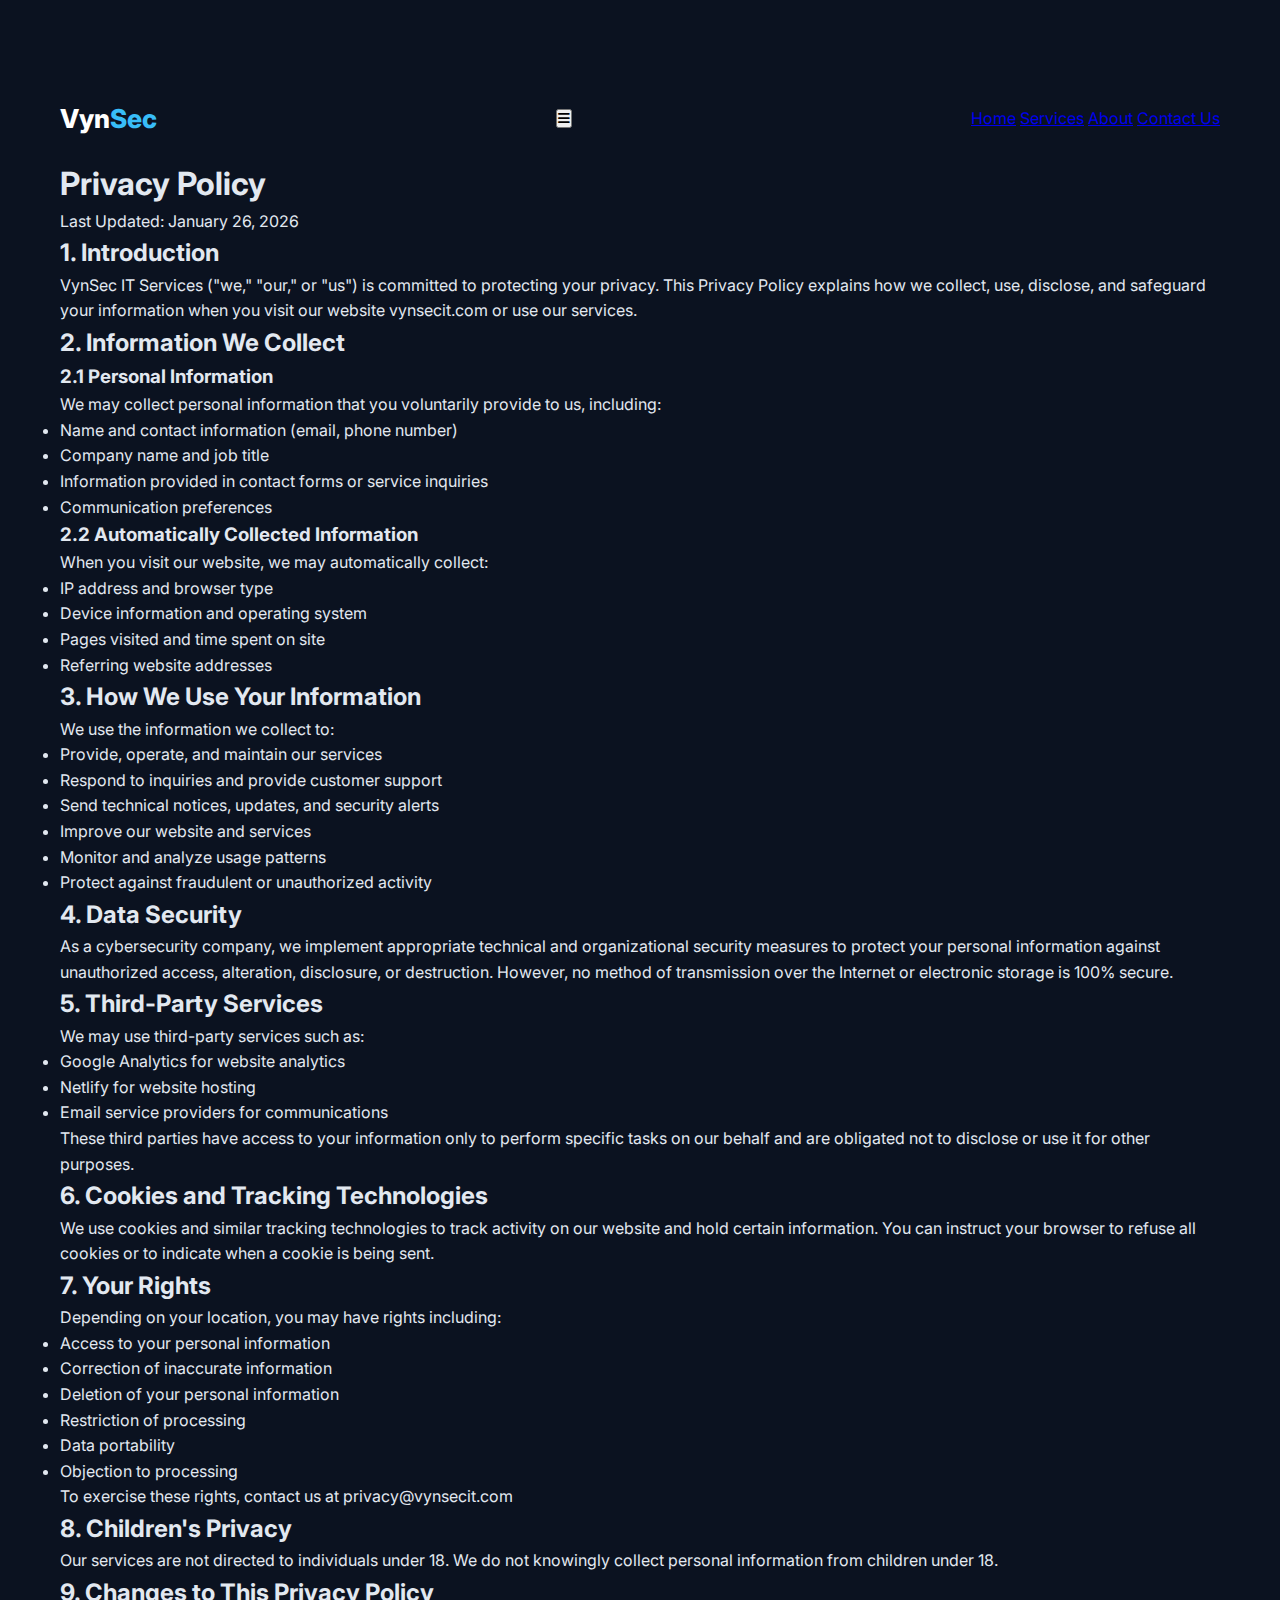
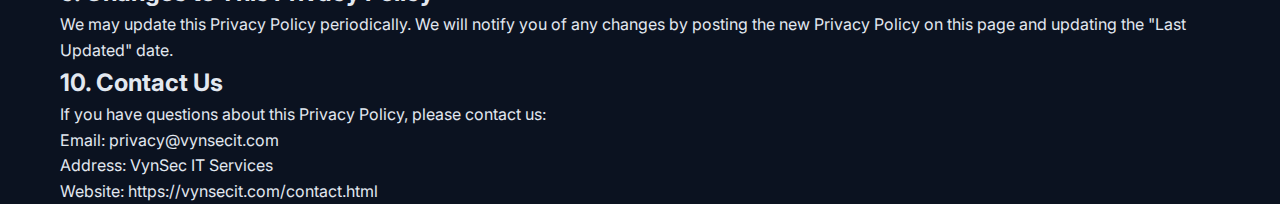
<file: privacy.html>
<!DOCTYPE html>
<html lang="en">
<head>
  <meta charset="UTF-8" />
  <meta name="viewport" content="width=device-width, initial-scale=1.0"/>
  <meta name="description" content="Privacy Policy for VynSec IT Services">
  <title>Privacy Policy | VynSec IT</title>
  <link rel="stylesheet" href="css/style.css" />
  <link rel="stylesheet" href="https://cdnjs.cloudflare.com/ajax/libs/font-awesome/6.4.0/css/all.min.css">
  <link href="https://fonts.googleapis.com/css2?family=Inter:wght@300;400;500;600;700;800&family=Poppins:wght@400;500;600;700&display=swap" rel="stylesheet">
</head>
<body>

<header class="navbar">
  <div class="container">
    <div class="nav-container">
      <a href="index.html" class="logo">Vyn<span>Sec</span></a>
      <button class="mobile-menu-btn" aria-label="Toggle menu">
        <i class="fas fa-bars"></i>
      </button>
      <nav class="nav-menu">
        <a href="index.html">Home</a>
        <a href="services.html">Services</a>
        <a href="about.html">About</a>
        <a href="contact.html" class="btn-nav">Contact Us</a>
      </nav>
    </div>
  </div>
</header>

<section class="page-header">
  <div class="container">
    <h1>Privacy Policy</h1>
    <p>Last Updated: January 26, 2026</p>
  </div>
</section>

<section class="legal-content">
  <div class="container">
    <div class="legal-section">
      <h2>1. Introduction</h2>
      <p>VynSec IT Services ("we," "our," or "us") is committed to protecting your privacy. This Privacy Policy explains how we collect, use, disclose, and safeguard your information when you visit our website vynsecit.com or use our services.</p>
    </div>
    
    <div class="legal-section">
      <h2>2. Information We Collect</h2>
      <h3>2.1 Personal Information</h3>
      <p>We may collect personal information that you voluntarily provide to us, including:</p>
      <ul>
        <li>Name and contact information (email, phone number)</li>
        <li>Company name and job title</li>
        <li>Information provided in contact forms or service inquiries</li>
        <li>Communication preferences</li>
      </ul>
      
      <h3>2.2 Automatically Collected Information</h3>
      <p>When you visit our website, we may automatically collect:</p>
      <ul>
        <li>IP address and browser type</li>
        <li>Device information and operating system</li>
        <li>Pages visited and time spent on site</li>
        <li>Referring website addresses</li>
      </ul>
    </div>
    
    <div class="legal-section">
      <h2>3. How We Use Your Information</h2>
      <p>We use the information we collect to:</p>
      <ul>
        <li>Provide, operate, and maintain our services</li>
        <li>Respond to inquiries and provide customer support</li>
        <li>Send technical notices, updates, and security alerts</li>
        <li>Improve our website and services</li>
        <li>Monitor and analyze usage patterns</li>
        <li>Protect against fraudulent or unauthorized activity</li>
      </ul>
    </div>
    
    <div class="legal-section">
      <h2>4. Data Security</h2>
      <p>As a cybersecurity company, we implement appropriate technical and organizational security measures to protect your personal information against unauthorized access, alteration, disclosure, or destruction. However, no method of transmission over the Internet or electronic storage is 100% secure.</p>
    </div>
    
    <div class="legal-section">
      <h2>5. Third-Party Services</h2>
      <p>We may use third-party services such as:</p>
      <ul>
        <li>Google Analytics for website analytics</li>
        <li>Netlify for website hosting</li>
        <li>Email service providers for communications</li>
      </ul>
      <p>These third parties have access to your information only to perform specific tasks on our behalf and are obligated not to disclose or use it for other purposes.</p>
    </div>
    
    <div class="legal-section">
      <h2>6. Cookies and Tracking Technologies</h2>
      <p>We use cookies and similar tracking technologies to track activity on our website and hold certain information. You can instruct your browser to refuse all cookies or to indicate when a cookie is being sent.</p>
    </div>
    
    <div class="legal-section">
      <h2>7. Your Rights</h2>
      <p>Depending on your location, you may have rights including:</p>
      <ul>
        <li>Access to your personal information</li>
        <li>Correction of inaccurate information</li>
        <li>Deletion of your personal information</li>
        <li>Restriction of processing</li>
        <li>Data portability</li>
        <li>Objection to processing</li>
      </ul>
      <p>To exercise these rights, contact us at privacy@vynsecit.com</p>
    </div>
    
    <div class="legal-section">
      <h2>8. Children's Privacy</h2>
      <p>Our services are not directed to individuals under 18. We do not knowingly collect personal information from children under 18.</p>
    </div>
    
    <div class="legal-section">
      <h2>9. Changes to This Privacy Policy</h2>
      <p>We may update this Privacy Policy periodically. We will notify you of any changes by posting the new Privacy Policy on this page and updating the "Last Updated" date.</p>
    </div>
    
    <div class="legal-section">
      <h2>10. Contact Us</h2>
      <p>If you have questions about this Privacy Policy, please contact us:</p>
      <p>Email: privacy@vynsecit.com<br>
      Address: VynSec IT Services<br>
      Website: https://vynsecit.com/contact.html</p>
    </div>
  </div>
</section>

<footer>
  <!-- Copy footer from index.html -->
</footer>

<script src="js/script.js"></script>
</body>
</html>
</file>
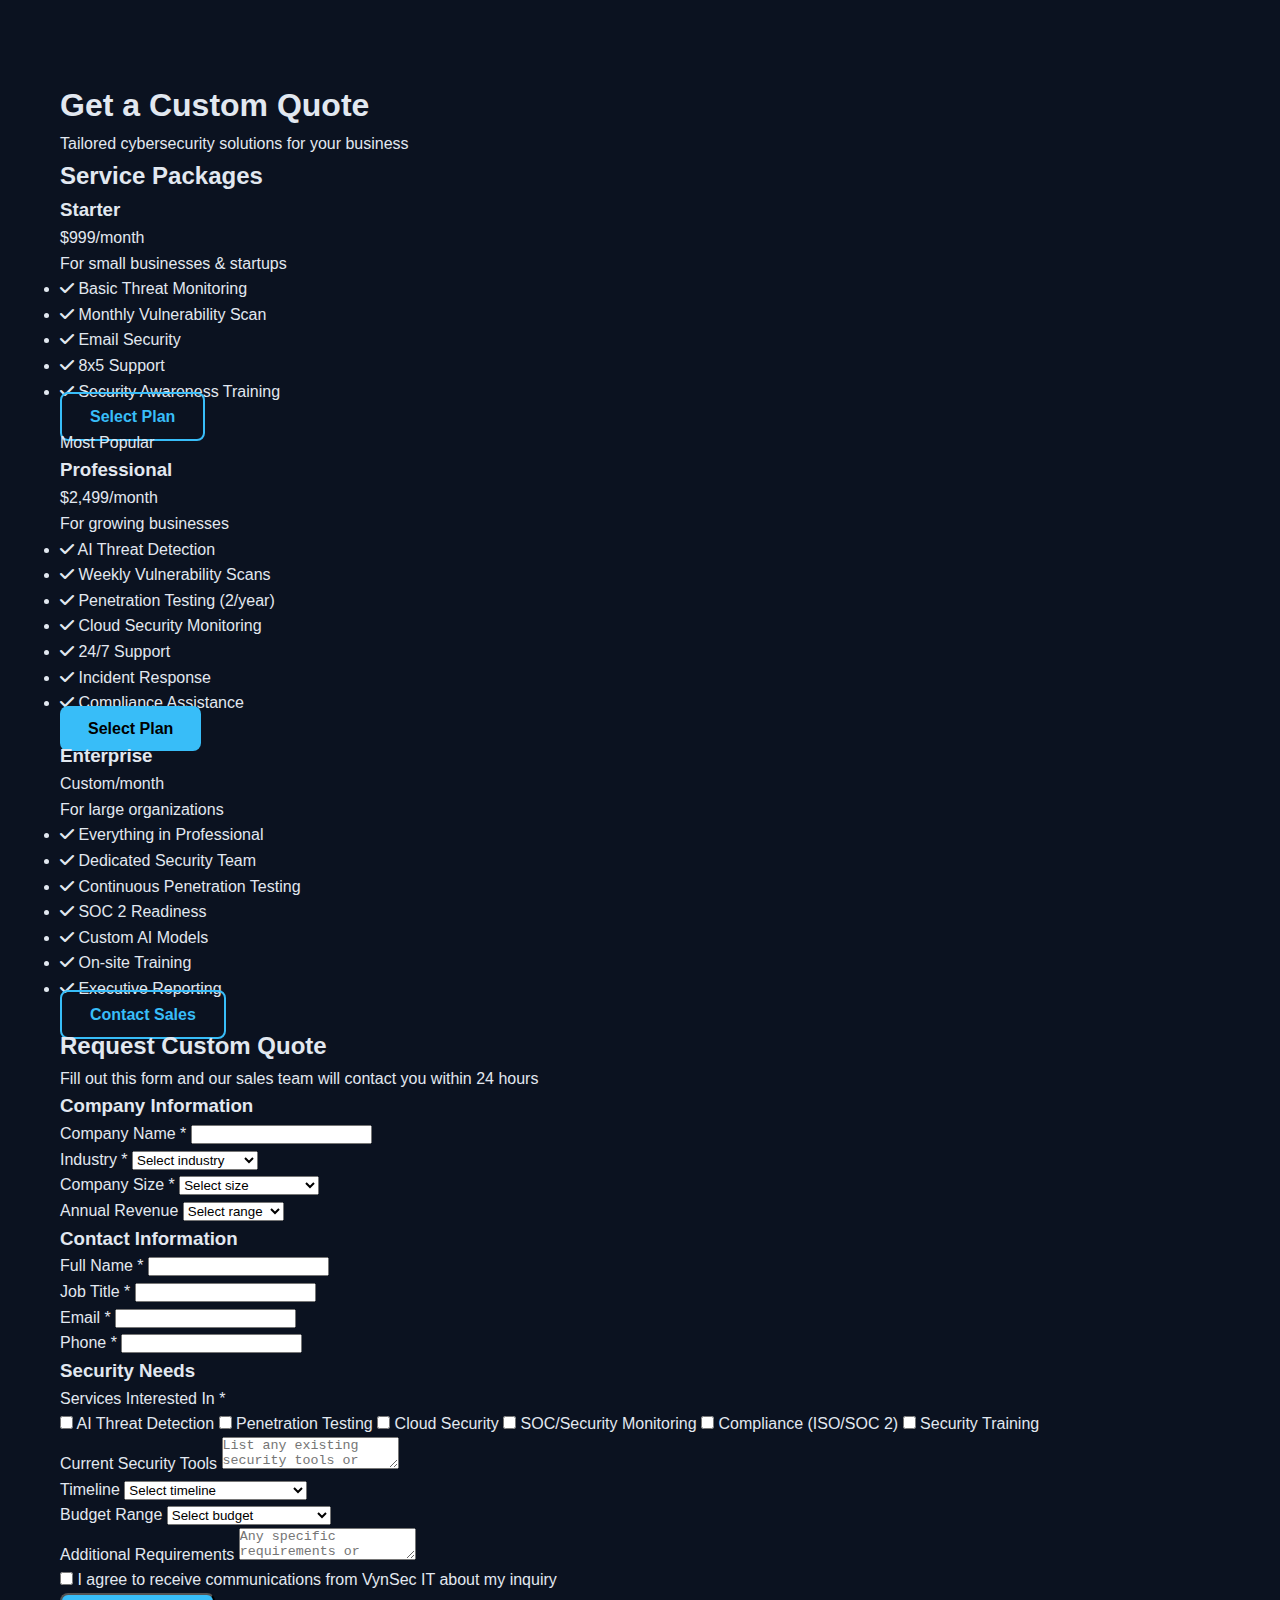
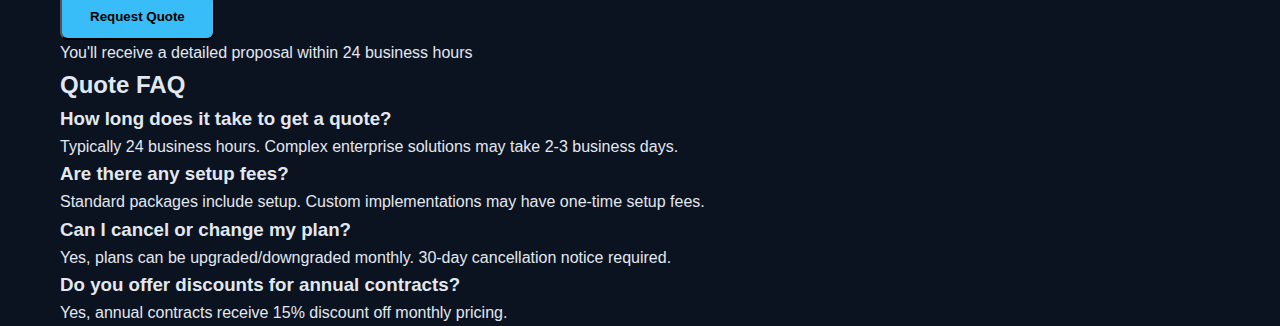
<file: request-quote.html>
<!DOCTYPE html>
<html lang="en">
<head>
  <meta charset="UTF-8" />
  <meta name="viewport" content="width=device-width, initial-scale=1.0"/>
  <meta name="description" content="Request a Cybersecurity Quote">
  <title>Request Quote | VynSec IT Pricing</title>
  <link rel="stylesheet" href="css/style.css" />
  <link rel="stylesheet" href="https://cdnjs.cloudflare.com/ajax/libs/font-awesome/6.4.0/css/all.min.css">
</head>
<body>

<header class="navbar">
  <!-- Navigation -->
</header>

<section class="page-header">
  <div class="container">
    <h1>Get a Custom Quote</h1>
    <p>Tailored cybersecurity solutions for your business</p>
  </div>
</section>

<section class="pricing-options">
  <div class="container">
    <h2>Service Packages</h2>
    <div class="pricing-grid">
      
      <div class="pricing-card">
        <div class="pricing-header">
          <h3>Starter</h3>
          <div class="price">$999<span>/month</span></div>
          <p>For small businesses & startups</p>
        </div>
        <ul class="features">
          <li><i class="fas fa-check"></i> Basic Threat Monitoring</li>
          <li><i class="fas fa-check"></i> Monthly Vulnerability Scan</li>
          <li><i class="fas fa-check"></i> Email Security</li>
          <li><i class="fas fa-check"></i> 8x5 Support</li>
          <li><i class="fas fa-check"></i> Security Awareness Training</li>
        </ul>
        <a href="#quote-form" class="btn-secondary">Select Plan</a>
      </div>
      
      <div class="pricing-card popular">
        <div class="popular-badge">Most Popular</div>
        <div class="pricing-header">
          <h3>Professional</h3>
          <div class="price">$2,499<span>/month</span></div>
          <p>For growing businesses</p>
        </div>
        <ul class="features">
          <li><i class="fas fa-check"></i> AI Threat Detection</li>
          <li><i class="fas fa-check"></i> Weekly Vulnerability Scans</li>
          <li><i class="fas fa-check"></i> Penetration Testing (2/year)</li>
          <li><i class="fas fa-check"></i> Cloud Security Monitoring</li>
          <li><i class="fas fa-check"></i> 24/7 Support</li>
          <li><i class="fas fa-check"></i> Incident Response</li>
          <li><i class="fas fa-check"></i> Compliance Assistance</li>
        </ul>
        <a href="#quote-form" class="btn-primary">Select Plan</a>
      </div>
      
      <div class="pricing-card">
        <div class="pricing-header">
          <h3>Enterprise</h3>
          <div class="price">Custom<span>/month</span></div>
          <p>For large organizations</p>
        </div>
        <ul class="features">
          <li><i class="fas fa-check"></i> Everything in Professional</li>
          <li><i class="fas fa-check"></i> Dedicated Security Team</li>
          <li><i class="fas fa-check"></i> Continuous Penetration Testing</li>
          <li><i class="fas fa-check"></i> SOC 2 Readiness</li>
          <li><i class="fas fa-check"></i> Custom AI Models</li>
          <li><i class="fas fa-check"></i> On-site Training</li>
          <li><i class="fas fa-check"></i> Executive Reporting</li>
        </ul>
        <a href="#quote-form" class="btn-secondary">Contact Sales</a>
      </div>
    </div>
  </div>
</section>

<section class="quote-form-section" id="quote-form">
  <div class="container">
    <div class="form-container">
      <h2>Request Custom Quote</h2>
      <p>Fill out this form and our sales team will contact you within 24 hours</p>
      
      <form class="quote-form">
        <div class="form-section">
          <h3>Company Information</h3>
          <div class="form-row">
            <div class="form-group">
              <label>Company Name *</label>
              <input type="text" required>
            </div>
            <div class="form-group">
              <label>Industry *</label>
              <select required>
                <option value="">Select industry</option>
                <option value="tech">Technology/SaaS</option>
                <option value="finance">Finance/Banking</option>
                <option value="healthcare">Healthcare</option>
                <option value="ecommerce">E-commerce</option>
                <option value="manufacturing">Manufacturing</option>
                <option value="other">Other</option>
              </select>
            </div>
          </div>
          
          <div class="form-row">
            <div class="form-group">
              <label>Company Size *</label>
              <select required>
                <option value="">Select size</option>
                <option value="1-10">1-10 employees</option>
                <option value="11-50">11-50 employees</option>
                <option value="51-200">51-200 employees</option>
                <option value="201-500">201-500 employees</option>
                <option value="500+">500+ employees</option>
              </select>
            </div>
            <div class="form-group">
              <label>Annual Revenue</label>
              <select>
                <option value="">Select range</option>
                <option value="under1m">Under $1M</option>
                <option value="1m-10m">$1M - $10M</option>
                <option value="10m-50m">$10M - $50M</option>
                <option value="50m+">$50M+</option>
              </select>
            </div>
          </div>
        </div>
        
        <div class="form-section">
          <h3>Contact Information</h3>
          <div class="form-row">
            <div class="form-group">
              <label>Full Name *</label>
              <input type="text" required>
            </div>
            <div class="form-group">
              <label>Job Title *</label>
              <input type="text" required>
            </div>
          </div>
          
          <div class="form-row">
            <div class="form-group">
              <label>Email *</label>
              <input type="email" required>
            </div>
            <div class="form-group">
              <label>Phone *</label>
              <input type="tel" required>
            </div>
          </div>
        </div>
        
        <div class="form-section">
          <h3>Security Needs</h3>
          
          <div class="form-group">
            <label>Services Interested In *</label>
            <div class="checkbox-group">
              <label><input type="checkbox" name="services" value="threat"> AI Threat Detection</label>
              <label><input type="checkbox" name="services" value="pentest"> Penetration Testing</label>
              <label><input type="checkbox" name="services" value="cloud"> Cloud Security</label>
              <label><input type="checkbox" name="services" value="soc"> SOC/Security Monitoring</label>
              <label><input type="checkbox" name="services" value="compliance"> Compliance (ISO/SOC 2)</label>
              <label><input type="checkbox" name="services" value="training"> Security Training</label>
            </div>
          </div>
          
          <div class="form-group">
            <label>Current Security Tools</label>
            <textarea placeholder="List any existing security tools or providers..."></textarea>
          </div>
          
          <div class="form-group">
            <label>Timeline</label>
            <select>
              <option value="">Select timeline</option>
              <option value="immediate">Immediate (within 1 month)</option>
              <option value="1-3months">1-3 months</option>
              <option value="3-6months">3-6 months</option>
              <option value="exploring">Just exploring options</option>
            </select>
          </div>
          
          <div class="form-group">
            <label>Budget Range</label>
            <select>
              <option value="">Select budget</option>
              <option value="under1k">Under $1,000/month</option>
              <option value="1k-5k">$1,000 - $5,000/month</option>
              <option value="5k-10k">$5,000 - $10,000/month</option>
              <option value="10k+">$10,000+/month</option>
              <option value="custom">Custom/Enterprise</option>
            </select>
          </div>
          
          <div class="form-group">
            <label>Additional Requirements</label>
            <textarea placeholder="Any specific requirements or concerns..."></textarea>
          </div>
        </div>
        
        <div class="form-group consent">
          <label>
            <input type="checkbox" required>
            I agree to receive communications from VynSec IT about my inquiry
          </label>
        </div>
        
        <button type="submit" class="btn-primary">Request Quote</button>
        <p class="form-note">You'll receive a detailed proposal within 24 business hours</p>
      </form>
    </div>
  </div>
</section>

<section class="faq-quote">
  <div class="container">
    <h2>Quote FAQ</h2>
    <div class="faq-grid">
      <div class="faq-item">
        <h3>How long does it take to get a quote?</h3>
        <p>Typically 24 business hours. Complex enterprise solutions may take 2-3 business days.</p>
      </div>
      
      <div class="faq-item">
        <h3>Are there any setup fees?</h3>
        <p>Standard packages include setup. Custom implementations may have one-time setup fees.</p>
      </div>
      
      <div class="faq-item">
        <h3>Can I cancel or change my plan?</h3>
        <p>Yes, plans can be upgraded/downgraded monthly. 30-day cancellation notice required.</p>
      </div>
      
      <div class="faq-item">
        <h3>Do you offer discounts for annual contracts?</h3>
        <p>Yes, annual contracts receive 15% discount off monthly pricing.</p>
      </div>
    </div>
  </div>
</section>

<footer>
  <!-- Footer -->
</footer>

</body>
</html>
</file>
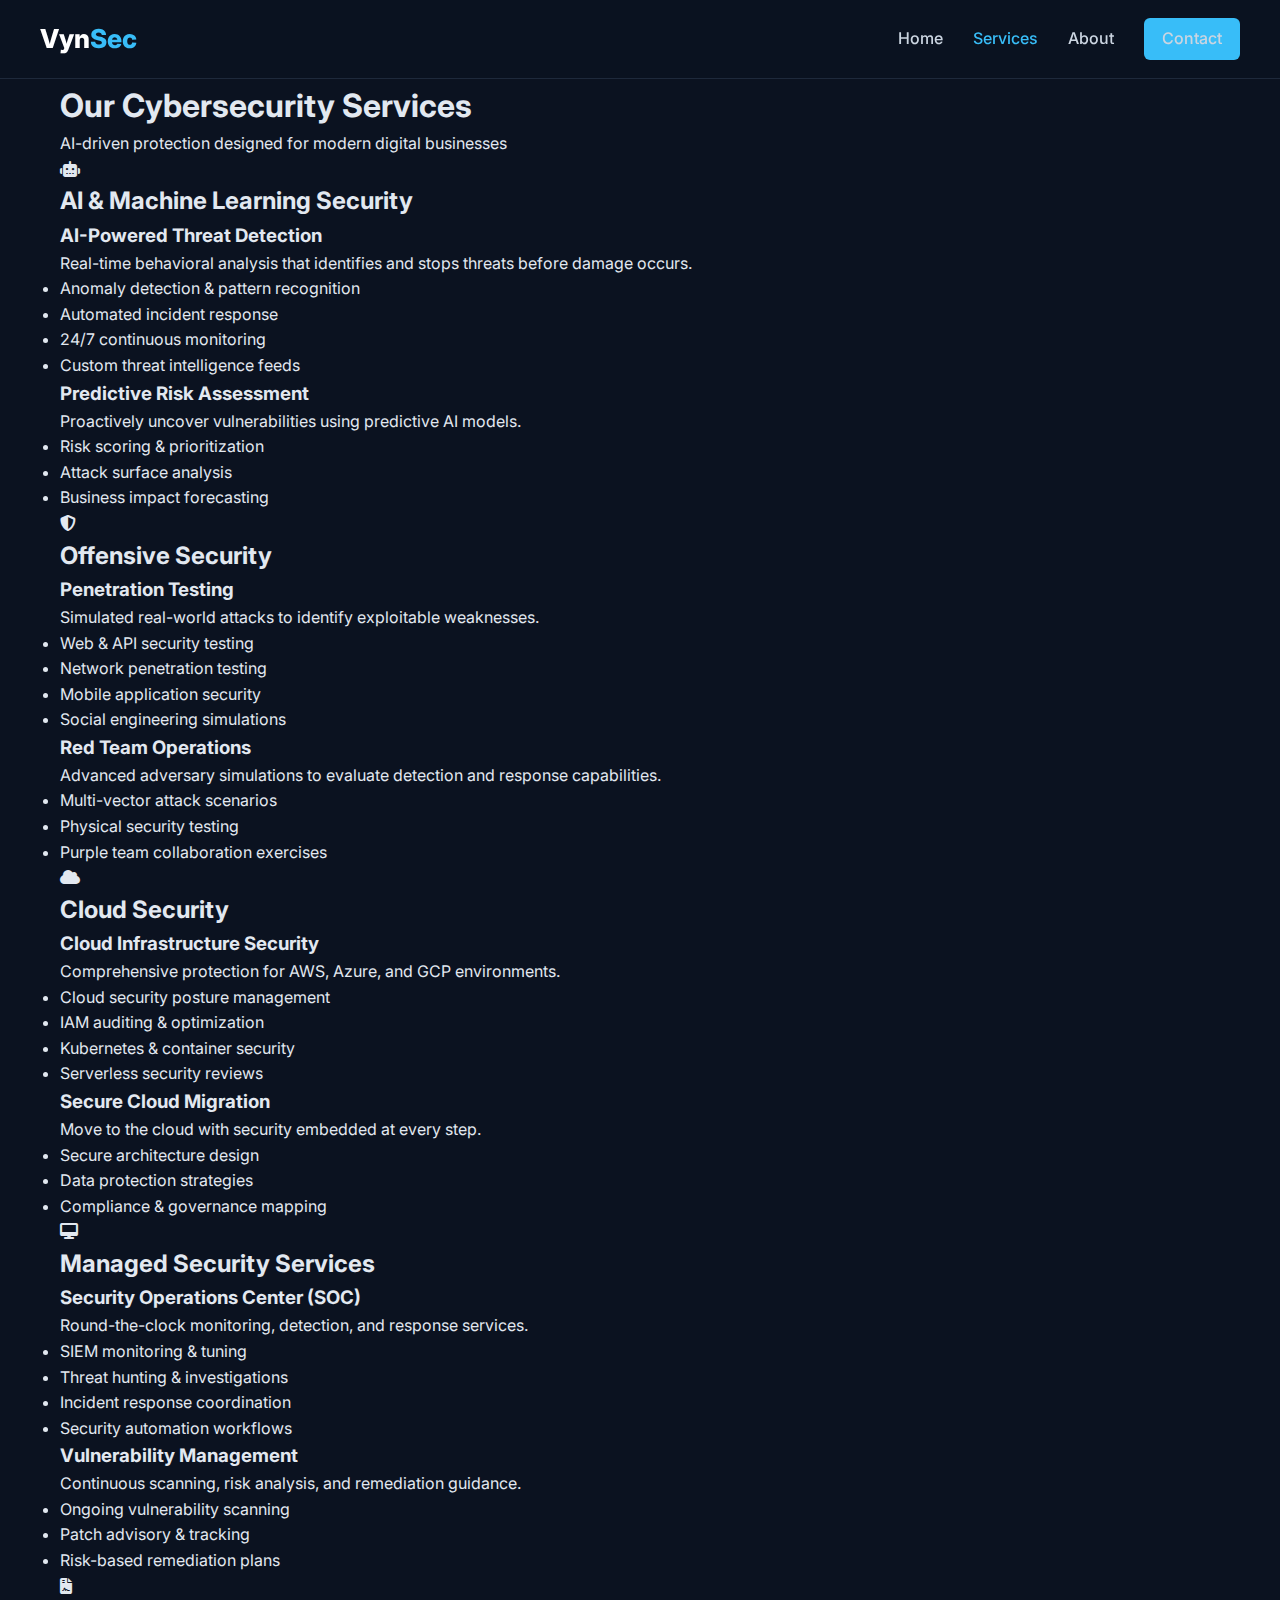
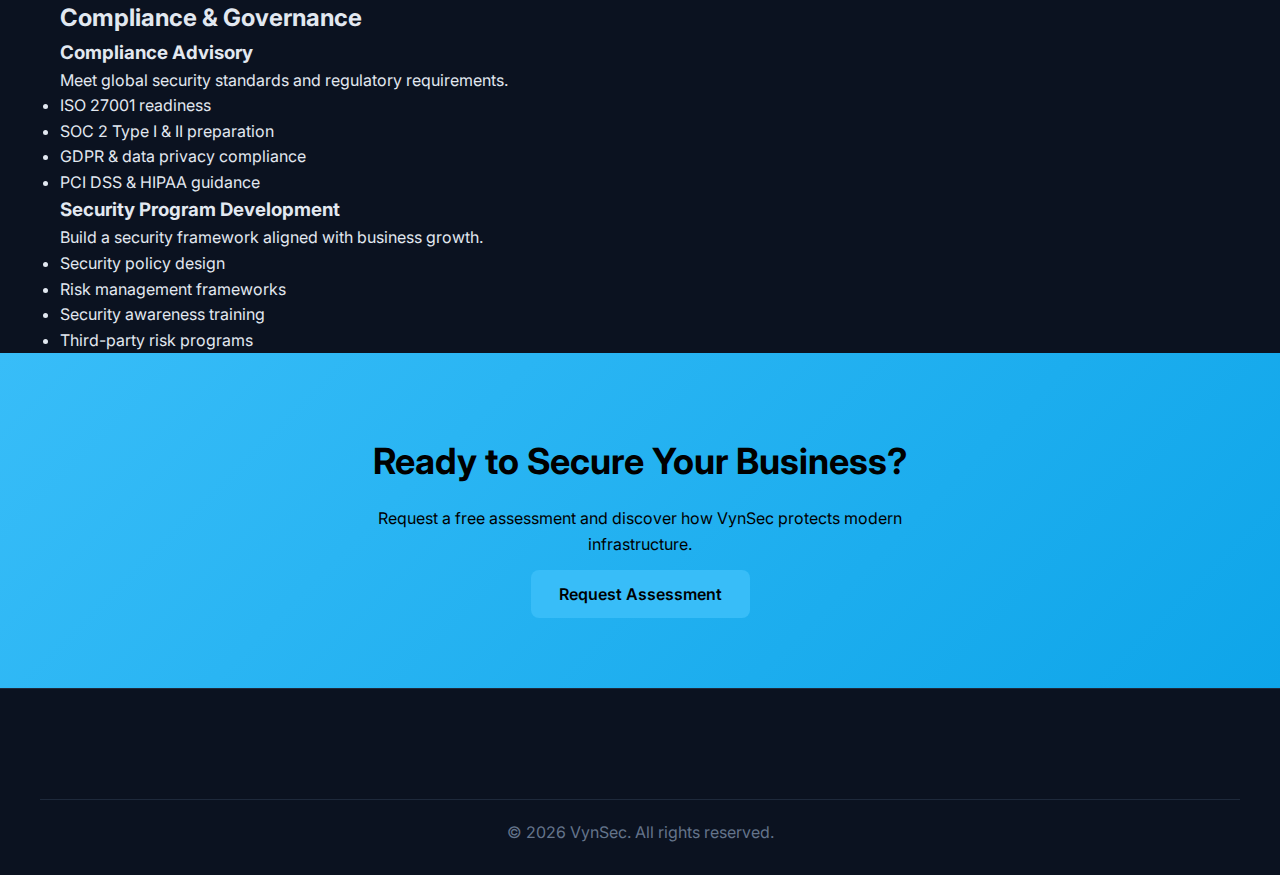
<file: services.html>
<!DOCTYPE html>
<html lang="en">
<head>
  <meta charset="UTF-8" />
  <meta name="viewport" content="width=device-width, initial-scale=1.0"/>
  <meta name="description" content="AI-driven cybersecurity services from VynSec">
  <title>Cybersecurity Services | VynSec</title>

  <link rel="stylesheet" href="css/style.css" />
  <link rel="stylesheet" href="https://cdnjs.cloudflare.com/ajax/libs/font-awesome/6.4.0/css/all.min.css">
  <link href="https://fonts.googleapis.com/css2?family=Inter:wght@300;400;500;600;700;800&display=swap" rel="stylesheet">
</head>

<body>

<!-- ===== HEADER (MATCHES OTHER PAGES) ===== -->
<header class="header">
  <div class="container nav-container">
    <a href="index.html" class="logo">Vyn<span>Sec</span></a>

    <button class="menu-toggle" id="menuToggle">
      <i class="fas fa-bars"></i>
    </button>

    <nav class="nav-links" id="navLinks">
      <a href="index.html">Home</a>
      <a href="services.html" class="active">Services</a>
      <a href="about.html">About</a>
      <a href="contact.html" class="btn-contact">Contact</a>
    </nav>
  </div>
</header>

<!-- ===== PAGE HEADER ===== -->
<section class="page-header">
  <div class="container">
    <h1>Our Cybersecurity Services</h1>
    <p>AI-driven protection designed for modern digital businesses</p>
  </div>
</section>

<!-- ===== SERVICES DETAIL ===== -->
<section class="services-detail">
  <div class="container">

    <!-- AI SECURITY -->
    <div class="service-category">
      <div class="category-header">
        <i class="fas fa-robot"></i>
        <h2>AI & Machine Learning Security</h2>
      </div>

      <div class="service-list">
        <div class="service-item">
          <h3>AI-Powered Threat Detection</h3>
          <p>Real-time behavioral analysis that identifies and stops threats before damage occurs.</p>
          <ul>
            <li>Anomaly detection & pattern recognition</li>
            <li>Automated incident response</li>
            <li>24/7 continuous monitoring</li>
            <li>Custom threat intelligence feeds</li>
          </ul>
        </div>

        <div class="service-item">
          <h3>Predictive Risk Assessment</h3>
          <p>Proactively uncover vulnerabilities using predictive AI models.</p>
          <ul>
            <li>Risk scoring & prioritization</li>
            <li>Attack surface analysis</li>
            <li>Business impact forecasting</li>
          </ul>
        </div>
      </div>
    </div>

    <!-- OFFENSIVE SECURITY -->
    <div class="service-category">
      <div class="category-header">
        <i class="fas fa-shield-alt"></i>
        <h2>Offensive Security</h2>
      </div>

      <div class="service-list">
        <div class="service-item">
          <h3>Penetration Testing</h3>
          <p>Simulated real-world attacks to identify exploitable weaknesses.</p>
          <ul>
            <li>Web & API security testing</li>
            <li>Network penetration testing</li>
            <li>Mobile application security</li>
            <li>Social engineering simulations</li>
          </ul>
        </div>

        <div class="service-item">
          <h3>Red Team Operations</h3>
          <p>Advanced adversary simulations to evaluate detection and response capabilities.</p>
          <ul>
            <li>Multi-vector attack scenarios</li>
            <li>Physical security testing</li>
            <li>Purple team collaboration exercises</li>
          </ul>
        </div>
      </div>
    </div>

    <!-- CLOUD SECURITY -->
    <div class="service-category">
      <div class="category-header">
        <i class="fas fa-cloud"></i>
        <h2>Cloud Security</h2>
      </div>

      <div class="service-list">
        <div class="service-item">
          <h3>Cloud Infrastructure Security</h3>
          <p>Comprehensive protection for AWS, Azure, and GCP environments.</p>
          <ul>
            <li>Cloud security posture management</li>
            <li>IAM auditing & optimization</li>
            <li>Kubernetes & container security</li>
            <li>Serverless security reviews</li>
          </ul>
        </div>

        <div class="service-item">
          <h3>Secure Cloud Migration</h3>
          <p>Move to the cloud with security embedded at every step.</p>
          <ul>
            <li>Secure architecture design</li>
            <li>Data protection strategies</li>
            <li>Compliance & governance mapping</li>
          </ul>
        </div>
      </div>
    </div>

    <!-- MANAGED SECURITY -->
    <div class="service-category">
      <div class="category-header">
        <i class="fas fa-desktop"></i>
        <h2>Managed Security Services</h2>
      </div>

      <div class="service-list">
        <div class="service-item">
          <h3>Security Operations Center (SOC)</h3>
          <p>Round-the-clock monitoring, detection, and response services.</p>
          <ul>
            <li>SIEM monitoring & tuning</li>
            <li>Threat hunting & investigations</li>
            <li>Incident response coordination</li>
            <li>Security automation workflows</li>
          </ul>
        </div>

        <div class="service-item">
          <h3>Vulnerability Management</h3>
          <p>Continuous scanning, risk analysis, and remediation guidance.</p>
          <ul>
            <li>Ongoing vulnerability scanning</li>
            <li>Patch advisory & tracking</li>
            <li>Risk-based remediation plans</li>
          </ul>
        </div>
      </div>
    </div>

    <!-- COMPLIANCE -->
    <div class="service-category">
      <div class="category-header">
        <i class="fas fa-file-contract"></i>
        <h2>Compliance & Governance</h2>
      </div>

      <div class="service-list">
        <div class="service-item">
          <h3>Compliance Advisory</h3>
          <p>Meet global security standards and regulatory requirements.</p>
          <ul>
            <li>ISO 27001 readiness</li>
            <li>SOC 2 Type I & II preparation</li>
            <li>GDPR & data privacy compliance</li>
            <li>PCI DSS & HIPAA guidance</li>
          </ul>
        </div>

        <div class="service-item">
          <h3>Security Program Development</h3>
          <p>Build a security framework aligned with business growth.</p>
          <ul>
            <li>Security policy design</li>
            <li>Risk management frameworks</li>
            <li>Security awareness training</li>
            <li>Third-party risk programs</li>
          </ul>
        </div>
      </div>
    </div>

  </div>
</section>

<!-- ===== CTA ===== -->
<section class="cta-banner">
  <div class="container">
    <h2>Ready to Secure Your Business?</h2>
    <p>Request a free assessment and discover how VynSec protects modern infrastructure.</p>
    <a href="contact.html" class="btn-primary">Request Assessment</a>
  </div>
</section>

<!-- ===== FOOTER ===== -->
<footer class="footer">
  <div class="container footer-bottom">
    <p>© 2026 VynSec. All rights reserved.</p>
  </div>
</footer>

<script src="js/script.js"></script>
</body>
</html>
</file>
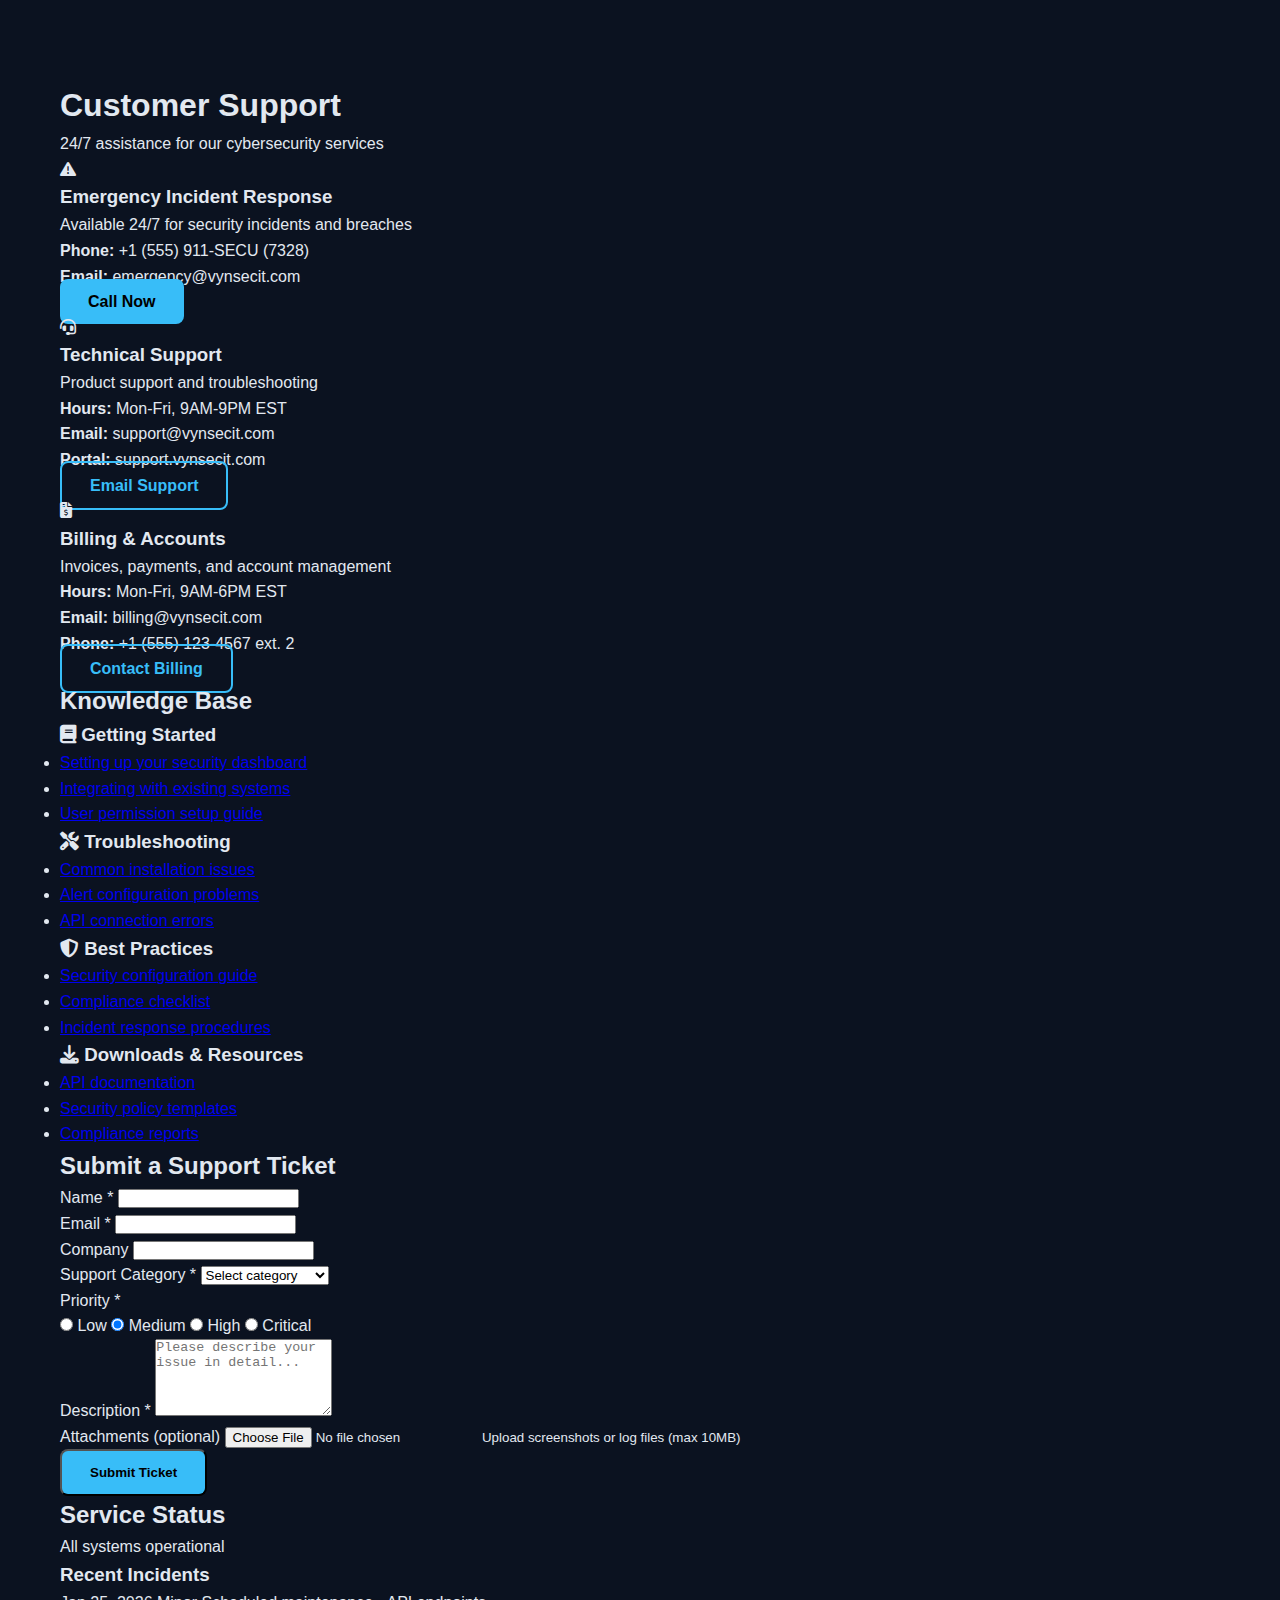
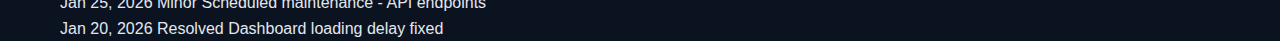
<file: support.html>
<!DOCTYPE html>
<html lang="en">
<head>
  <meta charset="UTF-8" />
  <meta name="viewport" content="width=device-width, initial-scale=1.0"/>
  <meta name="description" content="VynSec IT Support & Customer Service">
  <title>Customer Support | VynSec IT Services</title>
  <link rel="stylesheet" href="css/style.css" />
  <link rel="stylesheet" href="https://cdnjs.cloudflare.com/ajax/libs/font-awesome/6.4.0/css/all.min.css">
</head>
<body>

<header class="navbar">
  <!-- Navigation -->
</header>

<section class="page-header">
  <div class="container">
    <h1>Customer Support</h1>
    <p>24/7 assistance for our cybersecurity services</p>
  </div>
</section>

<section class="support-options">
  <div class="container">
    <div class="options-grid">
      <div class="option-card emergency">
        <div class="option-icon">
          <i class="fas fa-exclamation-triangle"></i>
        </div>
        <h3>Emergency Incident Response</h3>
        <p>Available 24/7 for security incidents and breaches</p>
        <div class="contact-details">
          <p><strong>Phone:</strong> +1 (555) 911-SECU (7328)</p>
          <p><strong>Email:</strong> emergency@vynsecit.com</p>
        </div>
        <a href="tel:+15559117328" class="btn-primary">Call Now</a>
      </div>
      
      <div class="option-card technical">
        <div class="option-icon">
          <i class="fas fa-headset"></i>
        </div>
        <h3>Technical Support</h3>
        <p>Product support and troubleshooting</p>
        <div class="contact-details">
          <p><strong>Hours:</strong> Mon-Fri, 9AM-9PM EST</p>
          <p><strong>Email:</strong> support@vynsecit.com</p>
          <p><strong>Portal:</strong> support.vynsecit.com</p>
        </div>
        <a href="mailto:support@vynsecit.com" class="btn-secondary">Email Support</a>
      </div>
      
      <div class="option-card billing">
        <div class="option-icon">
          <i class="fas fa-file-invoice-dollar"></i>
        </div>
        <h3>Billing & Accounts</h3>
        <p>Invoices, payments, and account management</p>
        <div class="contact-details">
          <p><strong>Hours:</strong> Mon-Fri, 9AM-6PM EST</p>
          <p><strong>Email:</strong> billing@vynsecit.com</p>
          <p><strong>Phone:</strong> +1 (555) 123-4567 ext. 2</p>
        </div>
        <a href="mailto:billing@vynsecit.com" class="btn-secondary">Contact Billing</a>
      </div>
    </div>
  </div>
</section>

<section class="knowledge-base">
  <div class="container">
    <h2>Knowledge Base</h2>
    <div class="kb-categories">
      <div class="kb-category">
        <h3><i class="fas fa-book"></i> Getting Started</h3>
        <ul>
          <li><a href="#">Setting up your security dashboard</a></li>
          <li><a href="#">Integrating with existing systems</a></li>
          <li><a href="#">User permission setup guide</a></li>
        </ul>
      </div>
      
      <div class="kb-category">
        <h3><i class="fas fa-tools"></i> Troubleshooting</h3>
        <ul>
          <li><a href="#">Common installation issues</a></li>
          <li><a href="#">Alert configuration problems</a></li>
          <li><a href="#">API connection errors</a></li>
        </ul>
      </div>
      
      <div class="kb-category">
        <h3><i class="fas fa-shield-alt"></i> Best Practices</h3>
        <ul>
          <li><a href="#">Security configuration guide</a></li>
          <li><a href="#">Compliance checklist</a></li>
          <li><a href="#">Incident response procedures</a></li>
        </ul>
      </div>
      
      <div class="kb-category">
        <h3><i class="fas fa-download"></i> Downloads & Resources</h3>
        <ul>
          <li><a href="#">API documentation</a></li>
          <li><a href="#">Security policy templates</a></li>
          <li><a href="#">Compliance reports</a></li>
        </ul>
      </div>
    </div>
  </div>
</section>

<section class="support-form-section">
  <div class="container">
    <h2>Submit a Support Ticket</h2>
    <form class="support-form">
      <div class="form-row">
        <div class="form-group">
          <label>Name *</label>
          <input type="text" required>
        </div>
        <div class="form-group">
          <label>Email *</label>
          <input type="email" required>
        </div>
      </div>
      
      <div class="form-group">
        <label>Company</label>
        <input type="text">
      </div>
      
      <div class="form-group">
        <label>Support Category *</label>
        <select required>
          <option value="">Select category</option>
          <option value="technical">Technical Support</option>
          <option value="billing">Billing Issue</option>
          <option value="feature">Feature Request</option>
          <option value="bug">Bug Report</option>
          <option value="general">General Inquiry</option>
        </select>
      </div>
      
      <div class="form-group">
        <label>Priority *</label>
        <div class="priority-select">
          <label><input type="radio" name="priority" value="low"> Low</label>
          <label><input type="radio" name="priority" value="medium" checked> Medium</label>
          <label><input type="radio" name="priority" value="high"> High</label>
          <label><input type="radio" name="priority" value="critical"> Critical</label>
        </div>
      </div>
      
      <div class="form-group">
        <label>Description *</label>
        <textarea rows="5" required placeholder="Please describe your issue in detail..."></textarea>
      </div>
      
      <div class="form-group">
        <label>Attachments (optional)</label>
        <input type="file">
        <small>Upload screenshots or log files (max 10MB)</small>
      </div>
      
      <button type="submit" class="btn-primary">Submit Ticket</button>
    </form>
  </div>
</section>

<section class="service-status">
  <div class="container">
    <h2>Service Status</h2>
    <div class="status-indicator">
      <div class="status-dot operational"></div>
      <span class="status-text">All systems operational</span>
    </div>
    <div class="status-history">
      <h3>Recent Incidents</h3>
      <div class="incident">
        <span class="date">Jan 25, 2026</span>
        <span class="severity minor">Minor</span>
        <span class="description">Scheduled maintenance - API endpoints</span>
      </div>
      <div class="incident">
        <span class="date">Jan 20, 2026</span>
        <span class="severity resolved">Resolved</span>
        <span class="description">Dashboard loading delay fixed</span>
      </div>
    </div>
  </div>
</section>

<footer>
  <!-- Footer -->
</footer>

</body>
</html>
</file>
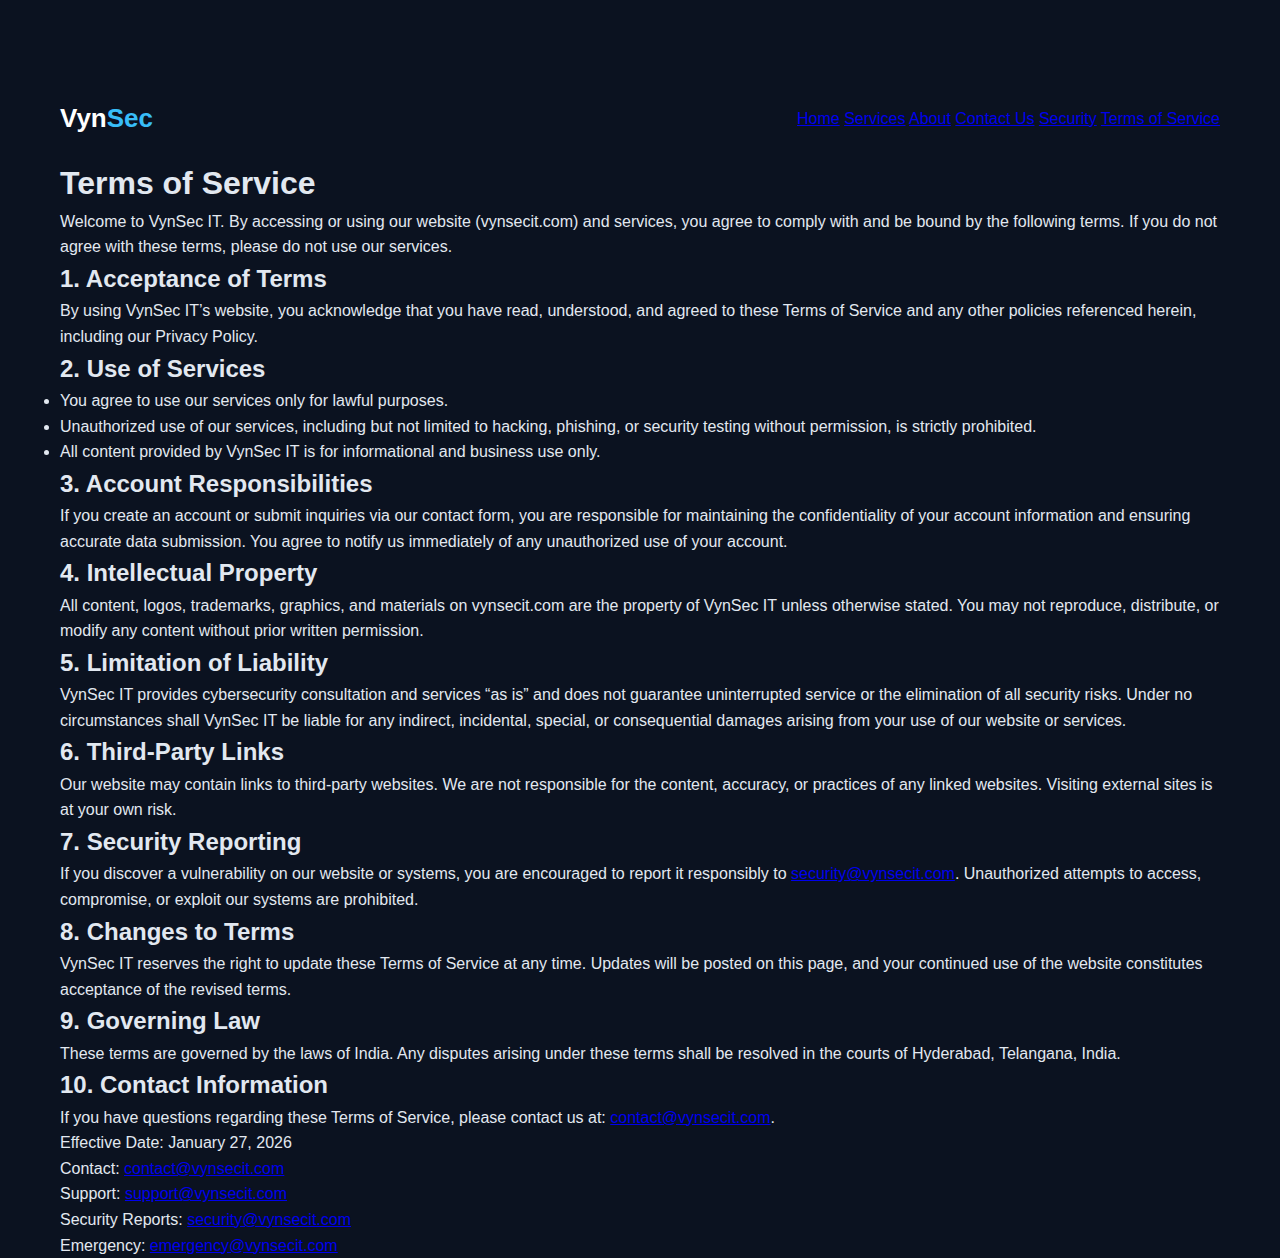
<file: terms.html>
<!DOCTYPE html>
<html lang="en">
<head>
  <meta charset="UTF-8">
  <meta name="viewport" content="width=device-width, initial-scale=1.0">
  <title>Terms of Service | VynSec IT</title>
  <link rel="stylesheet" href="css/style.css">
</head>
<body>

<header class="navbar">
  <div class="container">
    <div class="nav-container">
      <a href="index.html" class="logo">Vyn<span>Sec</span></a>
      <nav class="nav-menu">
        <a href="index.html">Home</a>
        <a href="services.html">Services</a>
        <a href="about.html">About</a>
        <a href="contact.html">Contact Us</a>
        <a href="security.html">Security</a>
        <a href="terms.html" class="active btn-nav">Terms of Service</a>
      </nav>
    </div>
  </div>
</header>

<main class="container">
  <h1>Terms of Service</h1>

  <p>Welcome to VynSec IT. By accessing or using our website (vynsecit.com) and services, you agree to comply with and be bound by the following terms. If you do not agree with these terms, please do not use our services.</p>

  <h2>1. Acceptance of Terms</h2>
  <p>By using VynSec IT’s website, you acknowledge that you have read, understood, and agreed to these Terms of Service and any other policies referenced herein, including our Privacy Policy.</p>

  <h2>2. Use of Services</h2>
  <ul>
    <li>You agree to use our services only for lawful purposes.</li>
    <li>Unauthorized use of our services, including but not limited to hacking, phishing, or security testing without permission, is strictly prohibited.</li>
    <li>All content provided by VynSec IT is for informational and business use only.</li>
  </ul>

  <h2>3. Account Responsibilities</h2>
  <p>If you create an account or submit inquiries via our contact form, you are responsible for maintaining the confidentiality of your account information and ensuring accurate data submission. You agree to notify us immediately of any unauthorized use of your account.</p>

  <h2>4. Intellectual Property</h2>
  <p>All content, logos, trademarks, graphics, and materials on vynsecit.com are the property of VynSec IT unless otherwise stated. You may not reproduce, distribute, or modify any content without prior written permission.</p>

  <h2>5. Limitation of Liability</h2>
  <p>VynSec IT provides cybersecurity consultation and services “as is” and does not guarantee uninterrupted service or the elimination of all security risks. Under no circumstances shall VynSec IT be liable for any indirect, incidental, special, or consequential damages arising from your use of our website or services.</p>

  <h2>6. Third-Party Links</h2>
  <p>Our website may contain links to third-party websites. We are not responsible for the content, accuracy, or practices of any linked websites. Visiting external sites is at your own risk.</p>

  <h2>7. Security Reporting</h2>
  <p>If you discover a vulnerability on our website or systems, you are encouraged to report it responsibly to <a href="mailto:security@vynsecit.com">security@vynsecit.com</a>. Unauthorized attempts to access, compromise, or exploit our systems are prohibited.</p>

  <h2>8. Changes to Terms</h2>
  <p>VynSec IT reserves the right to update these Terms of Service at any time. Updates will be posted on this page, and your continued use of the website constitutes acceptance of the revised terms.</p>

  <h2>9. Governing Law</h2>
  <p>These terms are governed by the laws of India. Any disputes arising under these terms shall be resolved in the courts of Hyderabad, Telangana, India.</p>

  <h2>10. Contact Information</h2>
  <p>If you have questions regarding these Terms of Service, please contact us at: <a href="mailto:contact@vynsecit.com">contact@vynsecit.com</a>.</p>

  <p>Effective Date: January 27, 2026</p>
</main>

<footer>
  <div class="container">
    <p>Contact: <a href="mailto:contact@vynsecit.com">contact@vynsecit.com</a></p>
    <p>Support: <a href="mailto:support@vynsecit.com">support@vynsecit.com</a></p>
    <p>Security Reports: <a href="mailto:security@vynsecit.com">security@vynsecit.com</a></p>
    <p>Emergency: <a href="mailto:emergency@vynsecit.com">emergency@vynsecit.com</a></p>
  </div>
</footer>

</body>
</html>
</file>
<file: vynsec-bot/vynsec-bot.css>
body { font-family: Arial, sans-serif; }

#vynsec-chat-toggle {
  position: fixed;
  bottom: 20px;
  right: 20px;
  background: #00ff9d;
  color: #0f172a;
  font-size: 22px;
  padding: 15px;
  border-radius: 50%;
  cursor: pointer;
  box-shadow: 0 0 15px #00ff9d;
}

#vynsec-chat-widget {
  position: fixed;
  bottom: 80px;
  right: 20px;
  width: 360px;
  background: #0b1220;
  color: #e2e8f0;
  border-radius: 12px;
  box-shadow: 0 8px 30px rgba(0,255,157,0.2);
  display: flex;
  flex-direction: column;
  overflow: hidden;
}

.hidden { display: none; }

.chat-header {
  background: #020617;
  color: #00ff9d;
  padding: 12px;
  display: flex;
  justify-content: space-between;
  align-items: center;
  font-weight: bold;
}

.chat-box {
  height: 320px;
  overflow-y: auto;
  padding: 15px;
  background: #0b1220;
}

.message {
  margin: 8px 0;
  padding: 10px 12px;
  border-radius: 10px;
  max-width: 85%;
  font-size: 14px;
}

.bot { background: #111827; border: 1px solid #1f2937; }
.user { background: #00ff9d; color: #0b1220; margin-left: auto; }

.chat-input {
  display: flex;
  border-top: 1px solid #1f2937;
}

.chat-input input {
  flex: 1;
  padding: 10px;
  border: none;
  background: #0f172a;
  color: white;
}

.chat-input button {
  padding: 10px 15px;
  border: none;
  background: #00ff9d;
  color: #0b1220;
  font-weight: bold;
  cursor: pointer;
}

.quick-replies {
  padding: 8px;
  display: flex;
  flex-wrap: wrap;
  gap: 6px;
}

.quick-replies button {
  padding: 6px 10px;
  border: 1px solid #00ff9d;
  background: transparent;
  color: #00ff9d;
  border-radius: 20px;
  cursor: pointer;
  font-size: 12px;
}
</file>
<file: css/style.css>
/* RESET */
*{margin:0;padding:0;box-sizing:border-box}

body{
    font-family:'Inter',sans-serif;
    background:#0b1220;
    color:#e2e8f0;
    line-height:1.6;
    min-height:100vh;
    padding-top:80px;
}

/* ANIMATED CYBER GRID */
#cyberGrid{
    position:fixed;
    top:0;left:0;
    width:100%;height:100%;
    z-index:-1;
    background:radial-gradient(circle at center,#0b1220 0%,#05070f 70%);
}

/* CONTAINER */
.container{max-width:1200px;margin:auto;padding:0 20px}

/* HEADER */
.header{
    position:fixed;width:100%;top:0;
    background:#0b1220ee;
    backdrop-filter:blur(8px);
    border-bottom:1px solid #1e293b;
    z-index:1000;
}
.nav-container{display:flex;justify-content:space-between;align-items:center;padding:18px 0}
.logo{font-size:26px;font-weight:800;color:#fff;text-decoration:none}
.logo span{color:#38bdf8}
.nav-links{display:flex;gap:30px;align-items:center}
.nav-links a{color:#cbd5e1;text-decoration:none;font-weight:500}
.nav-links a:hover,.nav-links a.active{color:#38bdf8}
.btn-contact{background:#38bdf8;color:#000;padding:8px 18px;border-radius:6px;font-weight:600}
.menu-toggle{display:none;background:none;border:none;color:#fff;font-size:24px}

/* HERO */
.hero{text-align:center;padding:100px 0 120px}
.hero h1{font-size:48px;font-weight:800;margin-bottom:20px}
.highlight{background:linear-gradient(90deg,#38bdf8,#0ea5e9);-webkit-background-clip:text;-webkit-text-fill-color:transparent}
.hero p{color:#94a3b8;margin-bottom:40px;max-width:700px;margin-left:auto;margin-right:auto;font-size:18px}
.hero-buttons{display:flex;justify-content:center;gap:20px;flex-wrap:wrap}
.btn-primary{background:#38bdf8;color:#000;padding:14px 28px;border-radius:8px;font-weight:600;text-decoration:none;transition:transform 0.3s}
.btn-primary:hover{transform:translateY(-3px)}
.btn-secondary{border:2px solid #38bdf8;color:#38bdf8;padding:14px 28px;border-radius:8px;font-weight:600;text-decoration:none}
.btn-secondary:hover{background:rgba(56,189,248,0.1)}
.trust-badges{margin-top:30px;display:flex;gap:25px;justify-content:center;color:#94a3b8;font-size:14px}

/* FEATURES */
.features-section{padding:80px 0}
.features-grid{display:grid;grid-template-columns:repeat(2,1fr);gap:30px}
.feature-card{background:#111c33;border:1px solid #1e293b;border-radius:14px;padding:30px;transition:.3s}
.feature-card:hover{transform:translateY(-8px);border-color:#38bdf8}
.feature-header{display:flex;align-items:center;gap:15px;margin-bottom:20px}
.feature-icon{background:#38bdf8;width:50px;height:50px;border-radius:10px;display:flex;align-items:center;justify-content:center}
.feature-icon i{color:#000;font-size:22px}
.feature-list{list-style:none;padding-left:65px}
.feature-list li{padding:8px 0;color:#94a3b8;position:relative}
.feature-list li::before{content:"✓";color:#38bdf8;position:absolute;left:-25px;font-weight:bold}

/* ===== STATS SECTION ===== */
.stats {
    padding: 110px 0;                 /* more breathing space */
    background: #0f172a;
    border-top: 1px solid #1e293b;     /* clean separation */
    border-bottom: 1px solid #1e293b;
}

.stats-grid {
    display: grid;
    grid-template-columns: repeat(4, 1fr);
    gap: 40px;
    text-align: center;
    max-width: 1100px;
    margin: 0 auto;
}

.stat {
    padding: 20px;
}

.stat h2 {
    color: #38bdf8;
    font-size: 44px;
    font-weight: 700;
    margin-bottom: 10px;
    letter-spacing: 1px;
}

.stat p {
    color: #94a3b8;
    font-size: 15px;
    text-transform: uppercase;
    letter-spacing: 1px;
}


/* CTA */
.cta-banner{background:linear-gradient(135deg,#38bdf8,#0ea5e9);color:#000;padding:80px 0;text-align:center}
.cta-banner h2{font-size:36px;margin-bottom:15px}
.cta-banner p{max-width:600px;margin:0 auto 25px}

/* FOOTER */
.footer{background:#0b1220;border-top:1px solid #1e293b;padding:70px 0 30px}
.footer-grid{display:grid;grid-template-columns:1.5fr 1fr 1fr 1fr;gap:40px}
.footer-brand h2{color:#38bdf8}
.footer-col h3{color:#fff;margin-bottom:12px}
.footer-col a{display:block;color:#94a3b8;text-decoration:none;margin-bottom:8px}
.footer-col a:hover{color:#38bdf8}
.footer-bottom{text-align:center;margin-top:40px;border-top:1px solid #1e293b;padding-top:20px;color:#64748b}

/* ================= RESPONSIVE ================= */

/* TABLETS */
@media (max-width: 900px) {

    .features-grid {
        grid-template-columns: 1fr;
        gap: 24px;
    }

    .stats {
        padding: 90px 0;
    }

    .stats-grid {
        grid-template-columns: repeat(2, 1fr);
        gap: 30px;
    }

    .stat h2 {
        font-size: 36px;
    }

    .footer-grid {
        grid-template-columns: 1fr 1fr;
        gap: 30px;
    }
}

/* MOBILE */
@media (max-width: 600px) {

    body {
        padding-top: 70px;
    }

    .nav-links {
        position: fixed;
        top: 70px;
        left: -100%;
        width: 100%;
        background: #0b1220;
        flex-direction: column;
        padding: 30px;
        transition: .3s;
        border-top: 1px solid #1e293b;
    }

    .nav-links.active {
        left: 0;
    }

    .menu-toggle {
        display: block;
    }

    .hero {
        padding: 60px 0 80px;
    }

    .hero h1 {
        font-size: 30px;
        line-height: 1.2;
    }

    .hero p {
        font-size: 15px;
    }

    .hero-buttons {
        flex-direction: column;
        gap: 15px;
    }

    .btn-primary,
    .btn-secondary {
        width: 100%;
        max-width: 280px;
        text-align: center;
    }

    .stats {
        padding: 70px 0;
    }

    .stats-grid {
        grid-template-columns: 1fr;
        gap: 25px;
    }

    .stat h2 {
        font-size: 32px;
    }

    .footer-grid {
        grid-template-columns: 1fr;
        text-align: center;
        gap: 25px;
    }

    .footer-brand p {
        margin: 0 auto;
    }
}

.services-section {
    padding: 100px 0;
    background: #0b1220;
}

.section-intro {
    text-align: center;
    max-width: 700px;
    margin: 0 auto 60px;
}

.section-intro h2 {
    font-size: 36px;
    color: #fff;
    margin-bottom: 15px;
}

.section-intro p {
    color: #94a3b8;
}

.services-grid {
    display: grid;
    grid-template-columns: repeat(auto-fit, minmax(280px, 1fr));
    gap: 30px;
}

.service-card {
    background: #111a2e;
    padding: 30px;
    border-radius: 12px;
    transition: 0.3s ease;
    border: 1px solid rgba(56,189,248,0.1);
}

.service-card:hover {
    transform: translateY(-6px);
    border-color: #38bdf8;
}

.service-icon {
    font-size: 28px;
    color: #38bdf8;
    margin-bottom: 15px;
}

.service-card h3 {
    color: #fff;
    margin-bottom: 10px;
}

.service-card p {
    color: #94a3b8;
    font-size: 14px;
    margin-bottom: 15px;
}

.service-card ul {
    list-style: none;
    padding: 0;
    margin-bottom: 20px;
}

.service-card ul li {
    color: #cbd5e1;
    font-size: 14px;
    margin-bottom: 6px;
}

.service-btn {
    text-decoration: none;
    color: #38bdf8;
    font-weight: 600;
    font-size: 14px;
}

.service-btn:hover {
    text-decoration: underline;
}

@media(max-width: 600px){
    .services-section {
        padding: 70px 0;
    }
}
</file>
